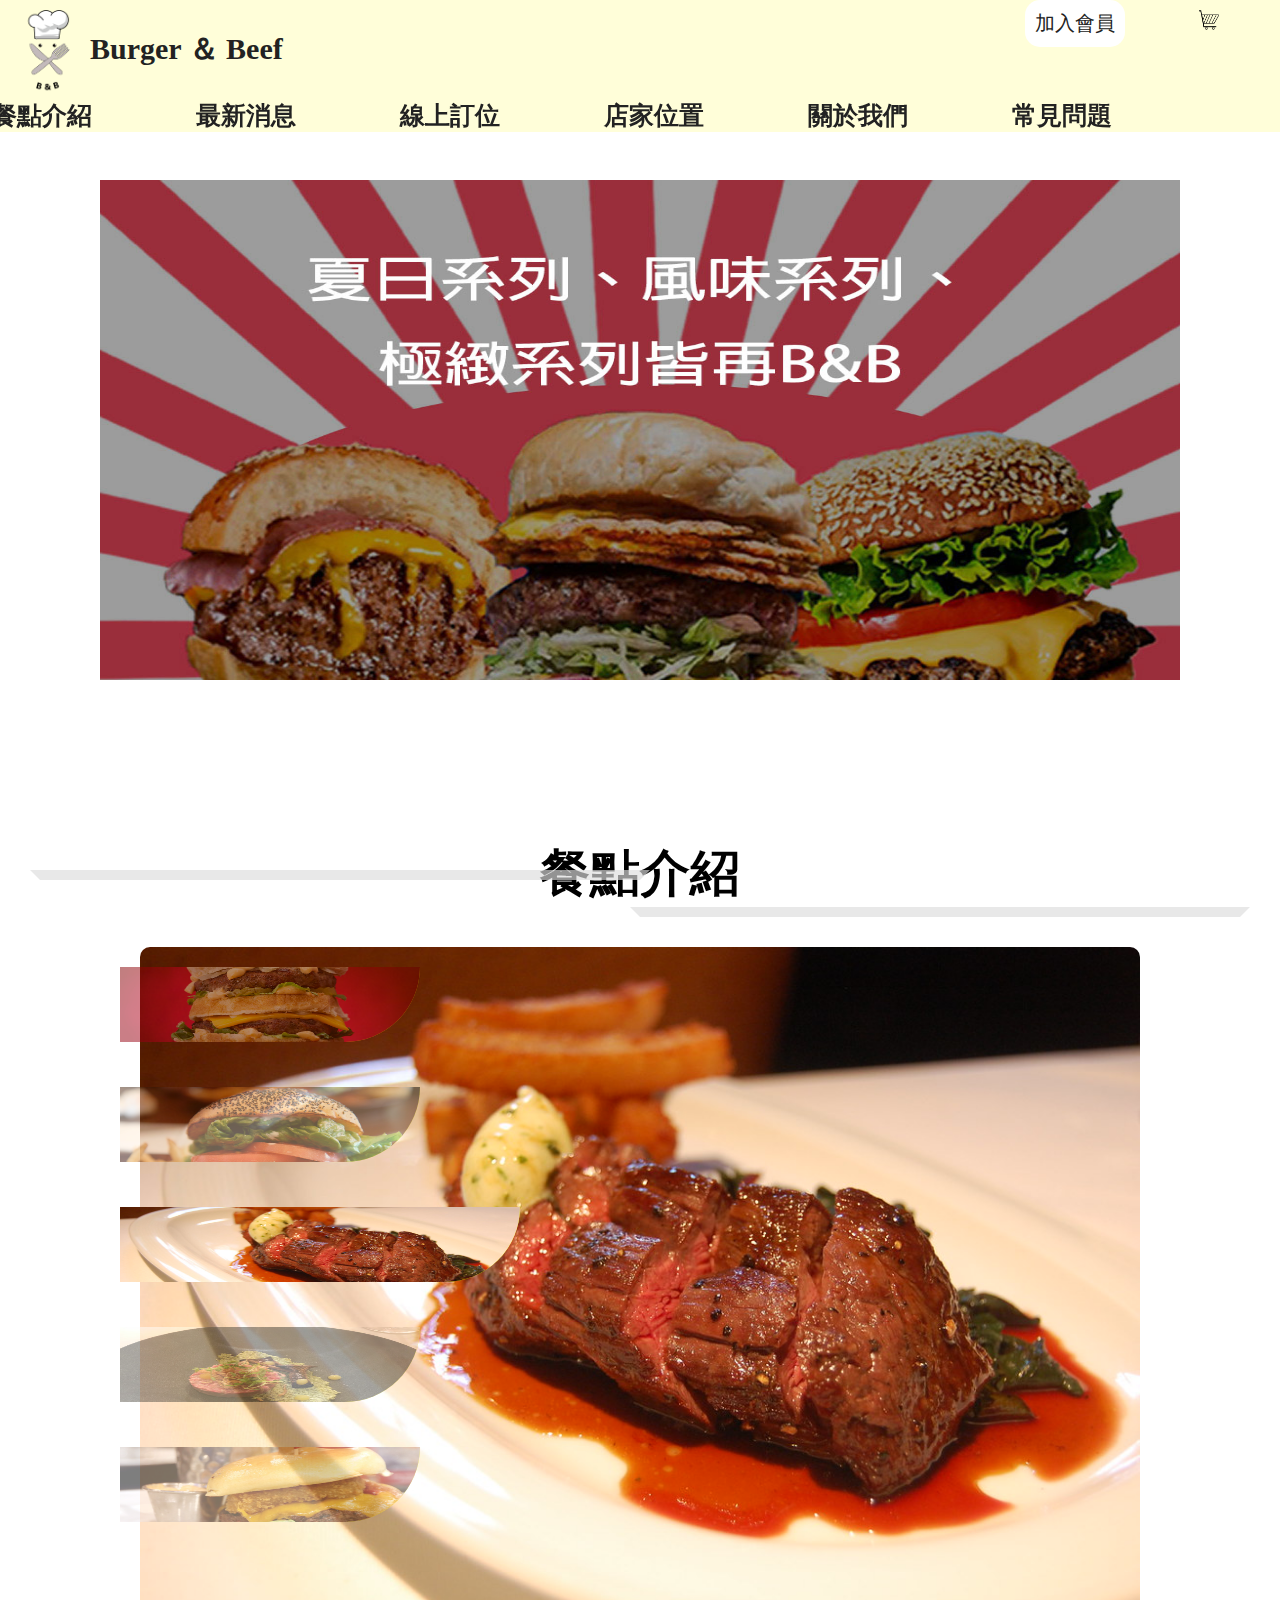
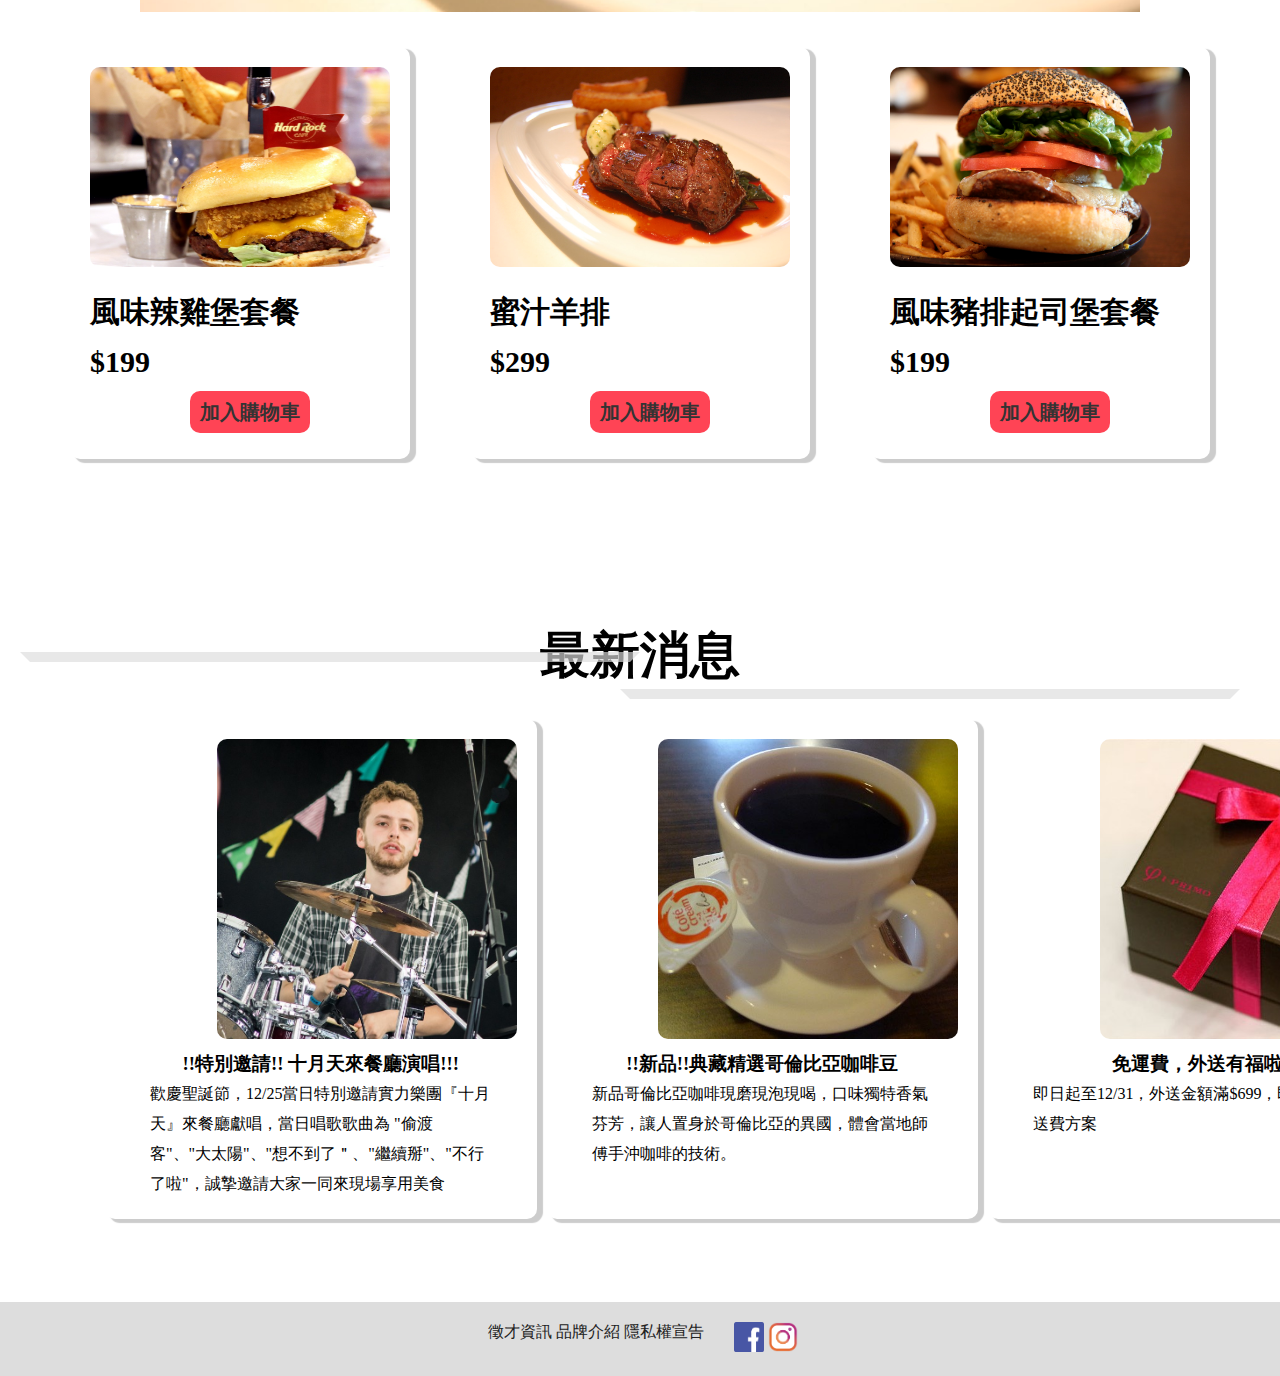
<file: index.html>
<!DOCTYPE html>
<html lang="en">
<head>
    <meta charset="UTF-8">
    <meta http-equiv="X-UA-Compatible" content="IE=edge">
    <meta name="viewport" content="width=device-width, initial-scale=1.0">
    <title>Document</title>
    <link rel="stylesheet" href="01.css">
    <style>
    </style>
</head>
<body>
    <!-- /////////主標題+LOGO////////// -->
    <div class="header">
        <div class="logo">
            <a href="index.html"><img src="img/logo.png" alt="BB"></a>
            <a class="logoname" href="#" ><h2>Burger ＆ Beef</h2>
                </a>
                <div class="login">
                    <a href="#">加入會員</a>
                    <a href="#"><img src="img/shopping.png" alt=""></a>
                </div>
        </div>  
        <nav>
            <a href="05.html">餐點介紹</a>
            <a href="06.html">最新消息</a>
            <a href="04.html">線上訂位</a>
            <a href="02.html">店家位置</a>
            <a href="03.html">關於我們</a>
            <a href="07.html">常見問題</a>
        </nav>
    </div> 
    
    <div class="wrap" style="max-width:1080px;height: 500px;" >
        <img class="bugerwrap" src="img/burgerwrap1.jpg" style="width:100%">
        <img class="bugerwrap" src="img/room1.jpg" style="width:100%">
        <img class="bugerwrap" src="img/burger66.jpg" style="width:100%">
    </div>
    <script>
        var myIndex = 0;
        carousel();
        
        function carousel() {
            var i;
            var x = document.getElementsByClassName("bugerwrap");
            for (i = 0; i < x.length; i++) {
               x[i].style.display = "none";  
            }
            myIndex++;
            if (myIndex > x.length) {myIndex = 1}    
            x[myIndex-1].style.display = "block";  
            setTimeout(carousel, 2500); 
        }
        </script>
    <!-- /////////餐點介紹////////// -->
    <div class="menu">
        <div class="menutitle">
            <h2>餐點介紹</h2>
        </div>
        <div class="menuanimation">
            <div class="menuimgcow">
                <a href="" ><img width="300" height="150" src="img/burger1.jpg" alt=""></a>
            </div>
            <div class="menuimgsheep">
                <a href="" ><img img width="300" height="150" src="img/burger2.jpg" alt=""></a>
            </div>
            <div class="menuimgpig">
                <a href="" ><img img width="400" height="150" src="img/burger3.jpg" alt=""></a>
            </div>
            <div class="menuimgchicken">
                <a href=""><img img width="300" height="150" src="img/burger4.jpg" alt=""></a>
            </div>
            <div class="menuimgdrink">
                <a href=""><img img width="300" height="150" src="img/burger5.jpg" alt=""></a>
            </div>
        </div>
    </div>
    <!-- /////////餐點底部三圖////////// -->
    <div class="menufoot">
        <div class="menufood">
            <img src="img/burger5.jpg" alt="">
            <h3>風味辣雞堡套餐</h3>
            <h4>$199</h4>
            <a href="#">加入購物車</a>
        </div>
        <div class="menufood">
            <img src="img/burger3.jpg" alt="">
            <h3>蜜汁羊排</h3>
            <h4>$299</h4>
            <a href="#">加入購物車</a>
        </div>
        <div class="menufood">
            <img src="img/burger2.jpg" alt="">
            <h3>風味豬排起司堡套餐</h3>
            <h4>$199</h4>
            <a href="#">加入購物車</a>
        </div>
    </div>
        <div class="moremenu">
            <a href="#"><img src="img/more1.png" alt=""></a>
        </div>

        <!-- /////////最新消息////////// -->

        <div class="acttitle">
            <h2>最新消息</h2>
            </div>

        <div class="activity">
            <div class="actgift">
                <a href="#"><img width="300" height="300" src="img/octt.jpg" alt=""></a>
                <h3>!!特別邀請!! 十月天來餐廳演唱!!!</h3>
                <p>歡慶聖誕節，12/25當日特別邀請實力樂團『十月天』來餐廳獻唱，當日唱歌歌曲為 "偷渡客"、"大太陽"、"想不到了＂、"繼續掰"、"不行了啦"，誠摯邀請大家一同來現場享用美食</p>
            </div>
            <div class="actgift">
                <a href="#"><img width="300" height="300" src="img/cooffe.jpg" alt=""></a>
                <h3>!!新品!!典藏精選哥倫比亞咖啡豆</h3>
                <p>新品哥倫比亞咖啡現磨現泡現喝，口味獨特香氣芬芳，讓人置身於哥倫比亞的異國，體會當地師傅手沖咖啡的技術。</p>
            </div>
            <div class="actgift">
                <a href="#"><img width="300" height="300" src="img/gifft.jpg" alt=""></a>
                <h3>免運費，外送有福啦!!</h3>
                <p>即日起至12/31，外送金額滿$699，即刻享有免外送費方案</p>
            </div>
        </div>
        <div class="actmore">
            <a href="#"><img src="img/more1.png" alt=""></a>
        </div>
        <!-- /////////底部說明////////// -->
        <div class="footer">
            <div class="fttxt">
                <a href="">徵才資訊</a>
                <a href="">品牌介紹</a>
                <a href="">隱私權宣告</a>
            </div>
            <div class="fb">
                <a href="">
                    <img src="img/fb.png" alt="">
                </a>
                <a href="">
                    <img src="img/ig.png" alt="">
                </a>
            </div>
        </div>
</body>
</html>
</file>
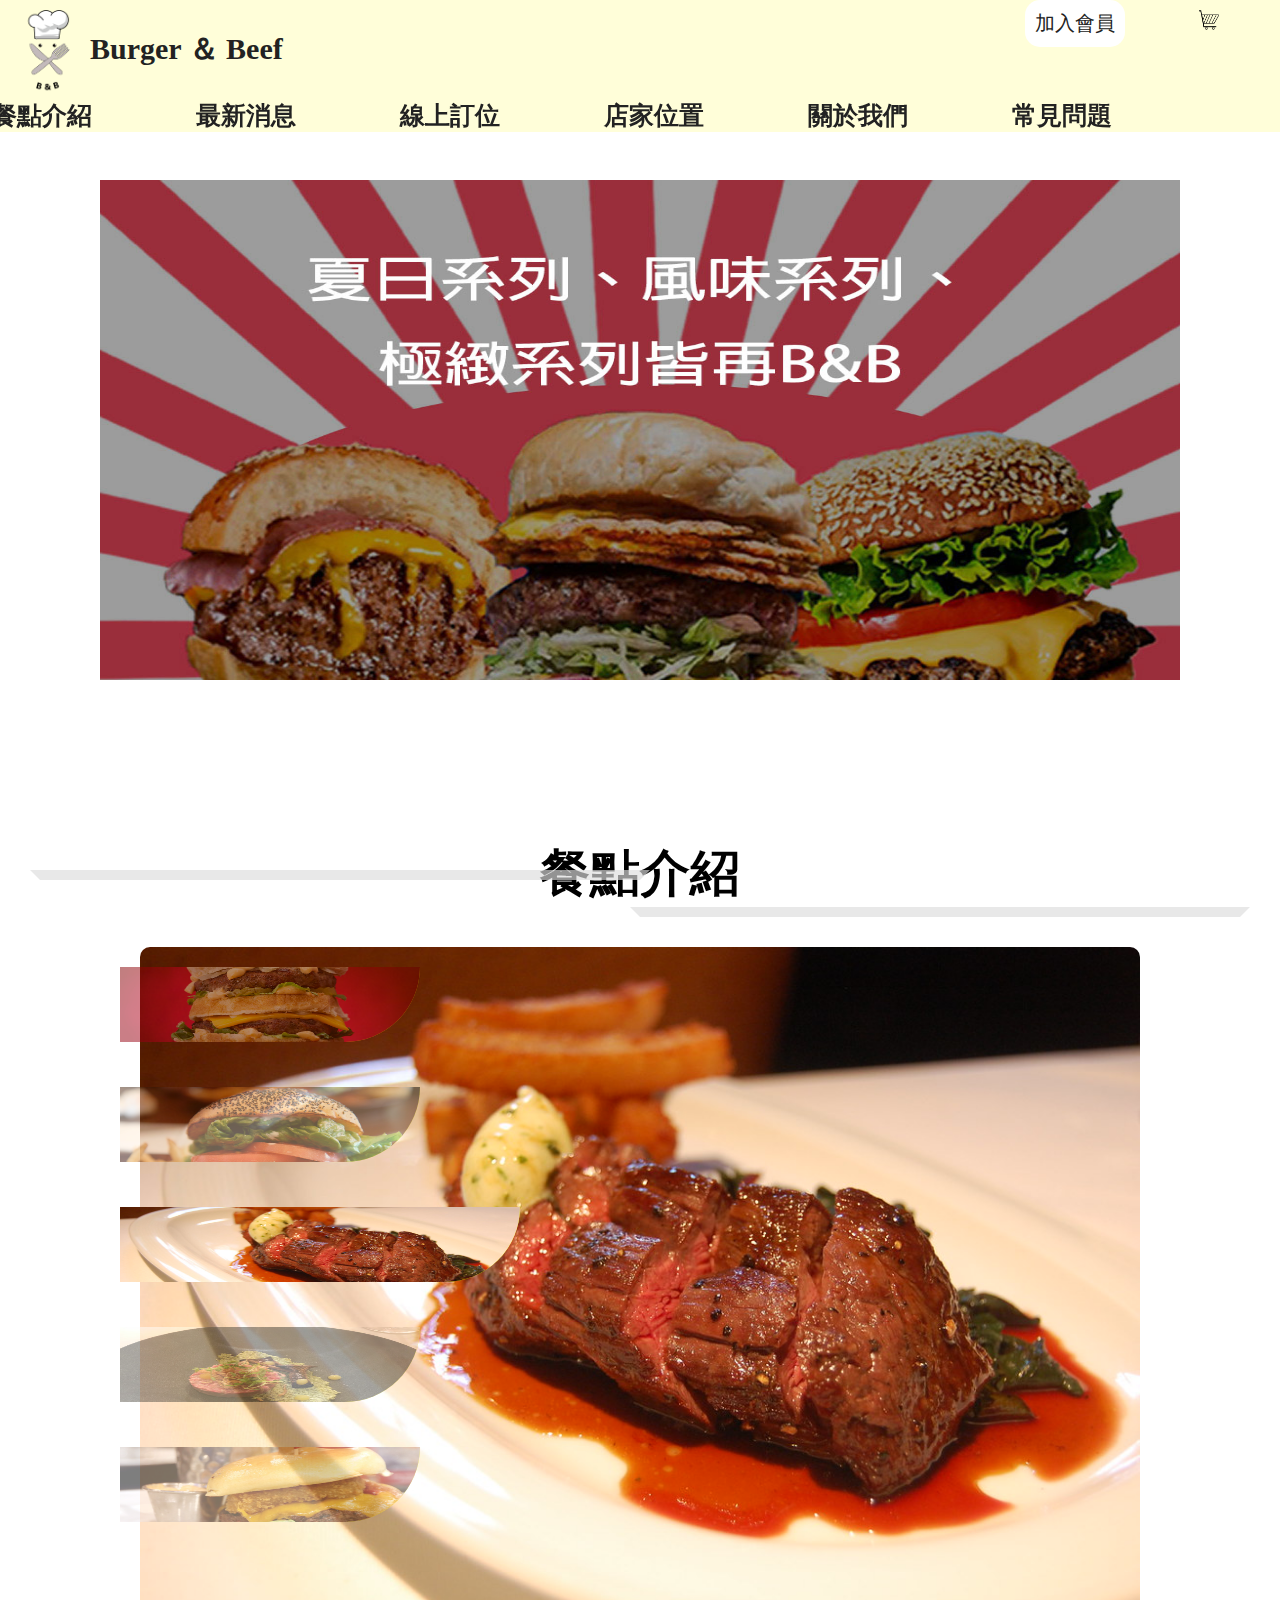
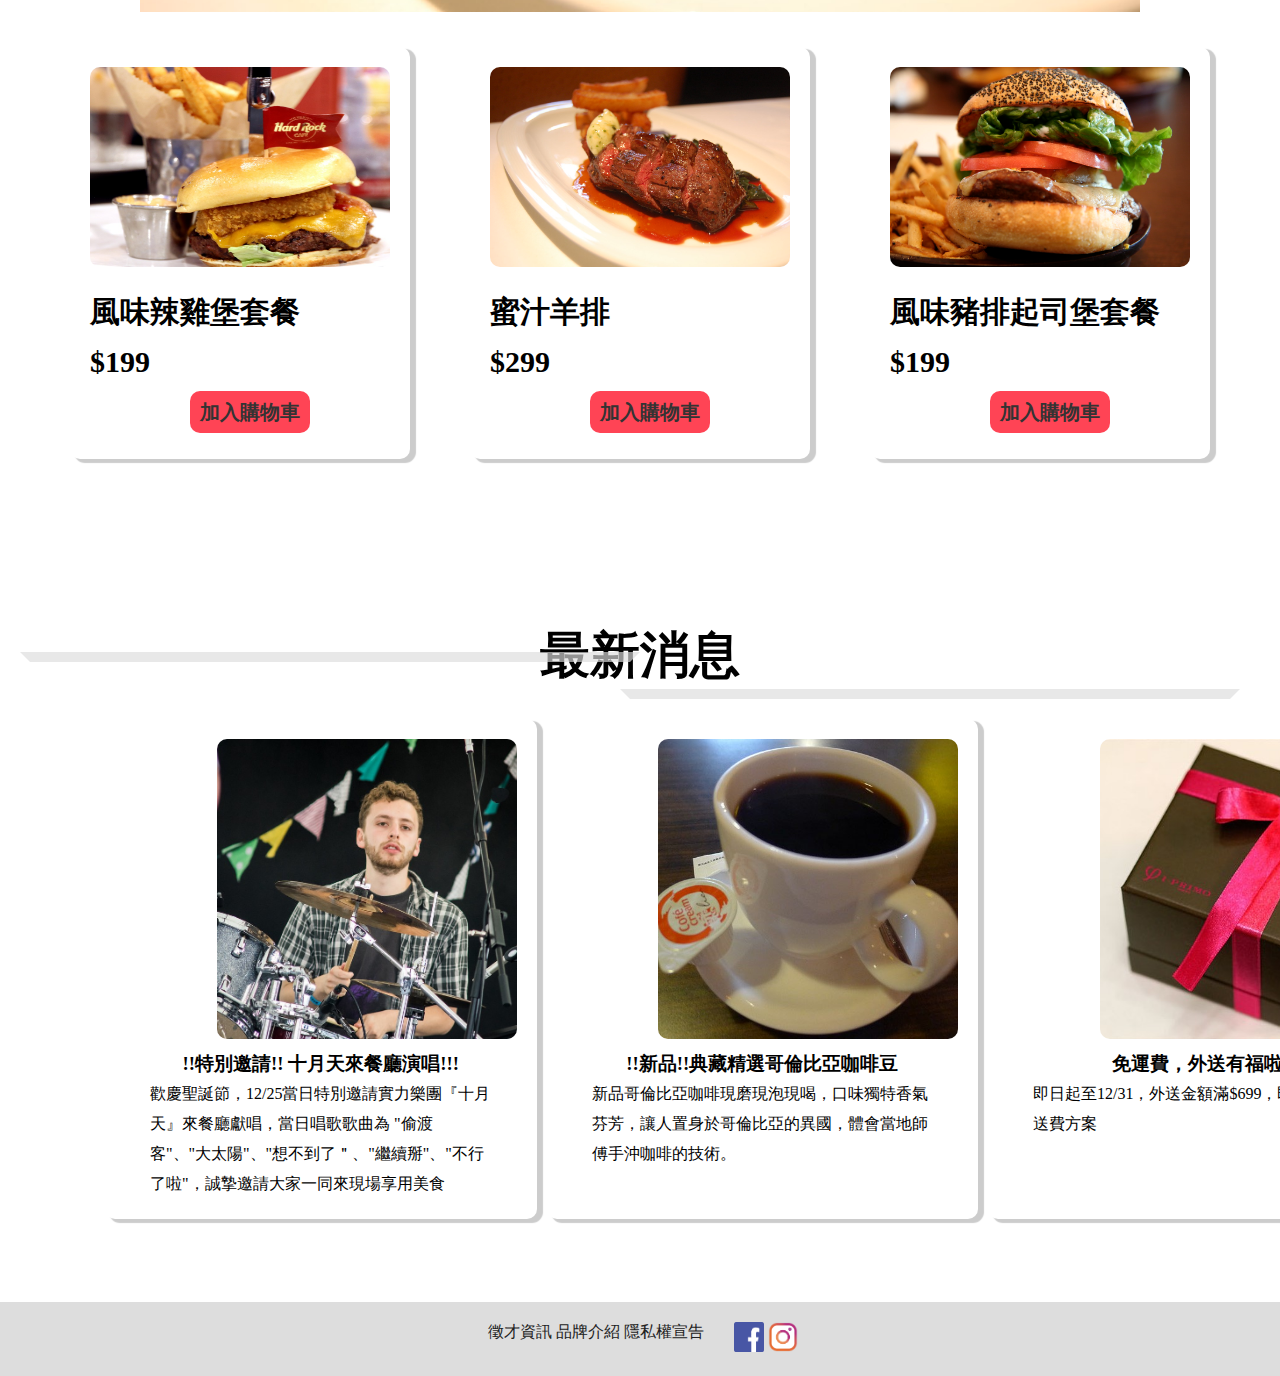
<file: 01.html>
<!DOCTYPE html>
<html lang="en">
<head>
    <meta charset="UTF-8">
    <meta http-equiv="X-UA-Compatible" content="IE=edge">
    <meta name="viewport" content="width=device-width, initial-scale=1.0">
    <title>Document</title>
    <link rel="stylesheet" href="01.css">
    <style>
    </style>
</head>
<body>
    <!-- /////////主標題+LOGO////////// -->
    <div class="header">
        <div class="logo">
            <a href="#"><img src="img/logo.png" alt="BB"></a>
            <a class="logoname" href="#" ><h2>Burger ＆ Beef</h2>
                </a>
                <div class="login">
                    <a href="#">加入會員</a>
                    <a href="#"><img src="img/shopping.png" alt=""></a>
                </div>
        </div>  
        <nav>
            <a href="05.html">餐點介紹</a>
            <a href="06.html">最新消息</a>
            <a href="04.html">線上訂位</a>
            <a href="02.html">店家位置</a>
            <a href="03.html">關於我們</a>
            <a href="07.html">常見問題</a>
        </nav>
    </div> 
    
    <div class="wrap" style="max-width:1080px;height: 500px;" >
        <img class="bugerwrap" src="img/burgerwrap1.jpg" style="width:100%">
        <img class="bugerwrap" src="img/room1.jpg" style="width:100%">
        <img class="bugerwrap" src="img/burger66.jpg" style="width:100%">
    </div>
    <script>
        var myIndex = 0;
        carousel();
        
        function carousel() {
            var i;
            var x = document.getElementsByClassName("bugerwrap");
            for (i = 0; i < x.length; i++) {
               x[i].style.display = "none";  
            }
            myIndex++;
            if (myIndex > x.length) {myIndex = 1}    
            x[myIndex-1].style.display = "block";  
            setTimeout(carousel, 2500); 
        }
        </script>
    <!-- /////////餐點介紹////////// -->
    <div class="menu">
        <div class="menutitle">
            <h2>餐點介紹</h2>
        </div>
        <div class="menuanimation">
            <div class="menuimgcow">
                <a href="" ><img width="300" height="150" src="img/burger1.jpg" alt=""></a>
            </div>
            <div class="menuimgsheep">
                <a href="" ><img img width="300" height="150" src="img/burger2.jpg" alt=""></a>
            </div>
            <div class="menuimgpig">
                <a href="" ><img img width="400" height="150" src="img/burger3.jpg" alt=""></a>
            </div>
            <div class="menuimgchicken">
                <a href=""><img img width="300" height="150" src="img/burger4.jpg" alt=""></a>
            </div>
            <div class="menuimgdrink">
                <a href=""><img img width="300" height="150" src="img/burger5.jpg" alt=""></a>
            </div>
        </div>
    </div>
    <!-- /////////餐點底部三圖////////// -->
    <div class="menufoot">
        <div class="menufood">
            <img src="img/burger5.jpg" alt="">
            <h3>風味辣雞堡套餐</h3>
            <h4>$199</h4>
            <a href="#">加入購物車</a>
        </div>
        <div class="menufood">
            <img src="img/burger3.jpg" alt="">
            <h3>蜜汁羊排</h3>
            <h4>$299</h4>
            <a href="#">加入購物車</a>
        </div>
        <div class="menufood">
            <img src="img/burger2.jpg" alt="">
            <h3>風味豬排起司堡套餐</h3>
            <h4>$199</h4>
            <a href="#">加入購物車</a>
        </div>
    </div>
        <div class="moremenu">
            <a href="#"><img src="img/more1.png" alt=""></a>
        </div>

        <!-- /////////最新消息////////// -->

        <div class="acttitle">
            <h2>最新消息</h2>
            </div>

        <div class="activity">
            <div class="actgift">
                <a href="#"><img width="300" height="300" src="img/octt.jpg" alt=""></a>
                <h3>!!特別邀請!! 十月天來餐廳演唱!!!</h3>
                <p>歡慶聖誕節，12/25當日特別邀請實力樂團『十月天』來餐廳獻唱，當日唱歌歌曲為 "偷渡客"、"大太陽"、"想不到了＂、"繼續掰"、"不行了啦"，誠摯邀請大家一同來現場享用美食</p>
            </div>
            <div class="actgift">
                <a href="#"><img width="300" height="300" src="img/cooffe.jpg" alt=""></a>
                <h3>!!新品!!典藏精選哥倫比亞咖啡豆</h3>
                <p>新品哥倫比亞咖啡現磨現泡現喝，口味獨特香氣芬芳，讓人置身於哥倫比亞的異國，體會當地師傅手沖咖啡的技術。</p>
            </div>
            <div class="actgift">
                <a href="#"><img width="300" height="300" src="img/gifft.jpg" alt=""></a>
                <h3>免運費，外送有福啦!!</h3>
                <p>即日起至12/31，外送金額滿$699，即刻享有免外送費方案</p>
            </div>
        </div>
        <div class="actmore">
            <a href="#"><img src="img/more1.png" alt=""></a>
        </div>
        <!-- /////////底部說明////////// -->
        <div class="footer">
            <div class="fttxt">
                <a href="">徵才資訊</a>
                <a href="">品牌介紹</a>
                <a href="">隱私權宣告</a>
            </div>
            <div class="fb">
                <a href="">
                    <img src="img/fb.png" alt="">
                </a>
                <a href="">
                    <img src="img/ig.png" alt="">
                </a>
            </div>
        </div>
</body>
</html>
</file>
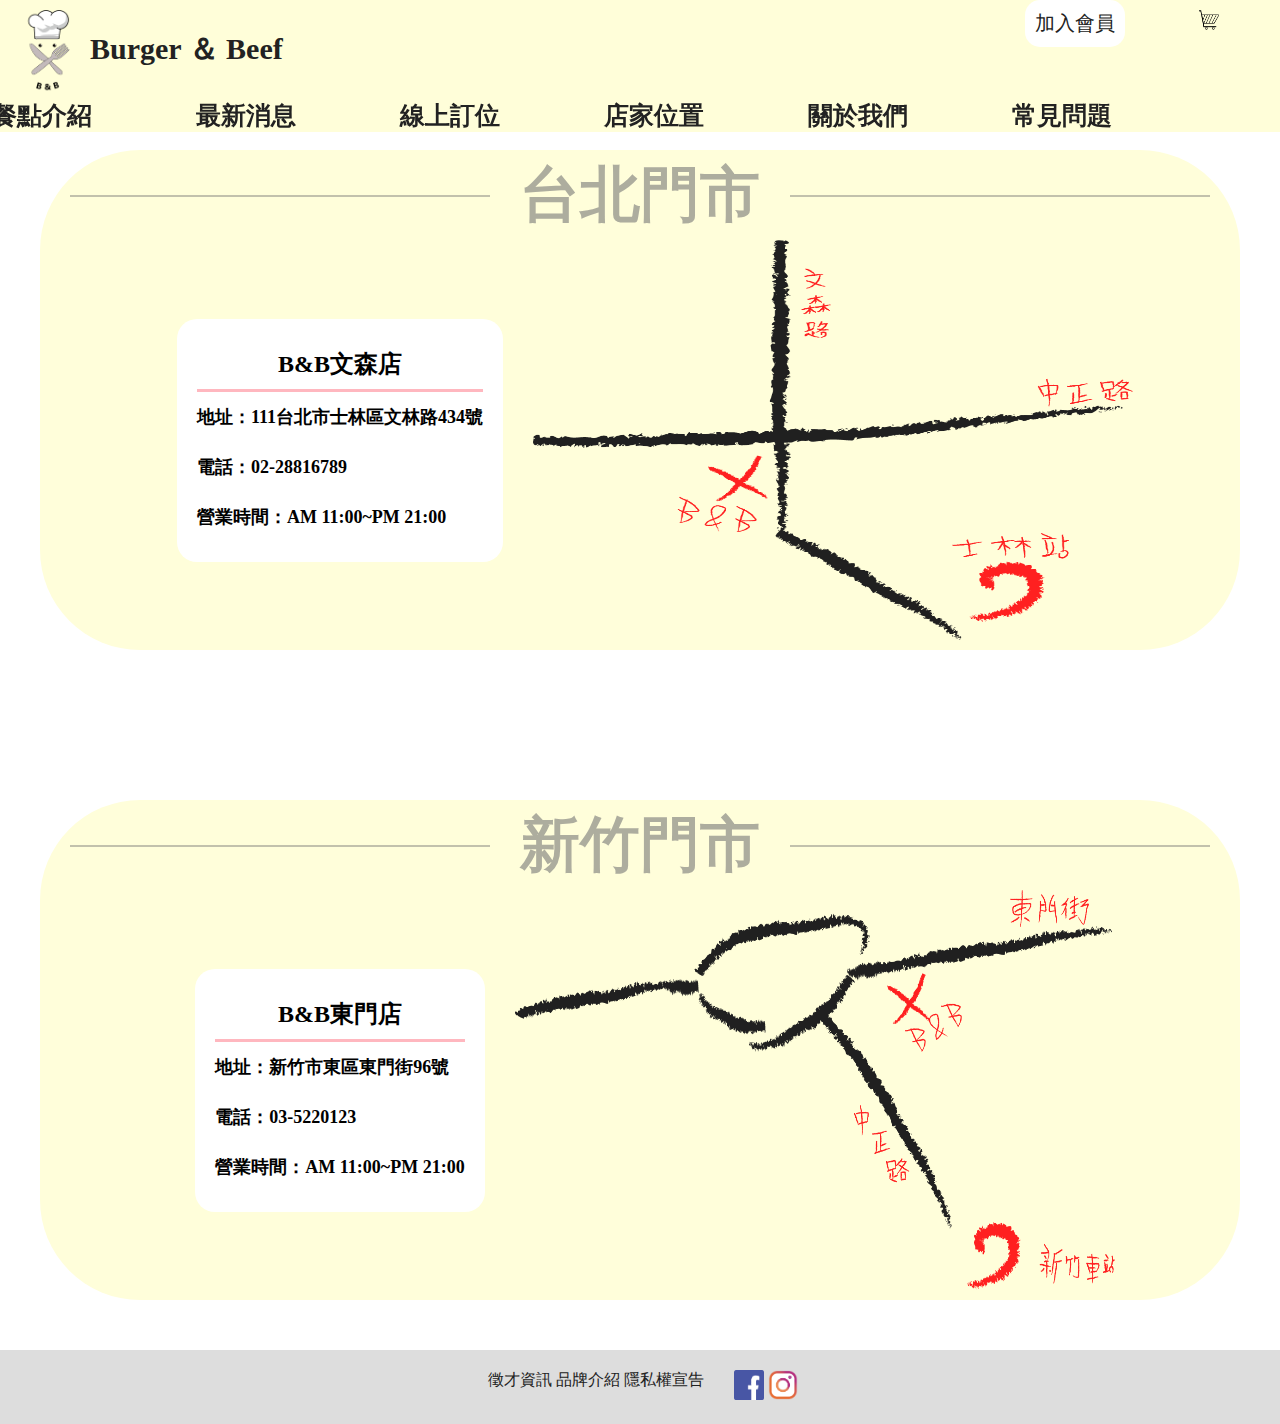
<file: 02.html>
<!DOCTYPE html>
<html lang="en">
<head>
    <meta charset="UTF-8">
    <meta http-equiv="X-UA-Compatible" content="IE=edge">
    <meta name="viewport" content="width=device-width, initial-scale=1.0">
    <title>Document</title>
    <link rel="stylesheet" href="02.css">
    <style>
    </style>
</head>
<body>
    <!-- /////////主標題+LOGO////////// -->
    <div class="header">
        <div class="logo">
            <a href="index.html"><img src="img/logo.png" alt="BB"></a>
            <a class="logoname" href="01.html" ><h2>Burger ＆ Beef</h2>
                </a>
                <div class="login">
                    <a href="#">加入會員</a>
                    <a href="#"><img src="img/shopping.png" alt=""></a>
                </div>
        </div>  
        <nav>
            <a href="05.html">餐點介紹</a>
            <a href="06.html">最新消息</a>
            <a href="04.html">線上訂位</a>
            <a href="02.html">店家位置</a>
            <a href="03.html">關於我們</a>
            <a href="07.html">常見問題</a>
        </nav>
    </div> 
    <!-- /////////店家位置////////// -->

            <div class="mapbgc">
                <h1>台北門市</h1>
                <div class="mapleftright">
                    <div class="maptxt">
                        <h3>B&B文森店</h3>
                        <p>地址：111台北市士林區文林路434號</p>
                        <p>電話：02-28816789</p>
                        <p>營業時間：AM 11:00~PM 21:00</p>
                    </div>
                    <div class="mapimg">
                        <img src="img/map.png" alt="">
                    </div>
                </div>
            </div>

            <div class="mapbgc">
                <h1>新竹門市</h1>
                <div class="mapleftright">
                    <div class="maptxt">
                        <h3>B&B東門店</h3>
                        <p>地址：新竹市東區東門街96號</p>
                        <p>電話：03-5220123</p>
                        <p>營業時間：AM 11:00~PM 21:00</p>
                    </div>
                    <div class="mapimg">
                        <img src="img/map1.png" alt="">
                    </div>
                </div>
            </div>

     <!-- /////////底部說明////////// -->
        <div class="footer">
            <div class="fttxt">
                <a href="">徵才資訊</a>
                <a href="">品牌介紹</a>
                <a href="">隱私權宣告</a>
            </div>
            <div class="fb">
                <a href="">
                    <img src="img/fb.png" alt="">
                </a>
                <a href="">
                    <img src="img/ig.png" alt="">
                </a>
            </div>
        </div>
</body>
</html>
</file>
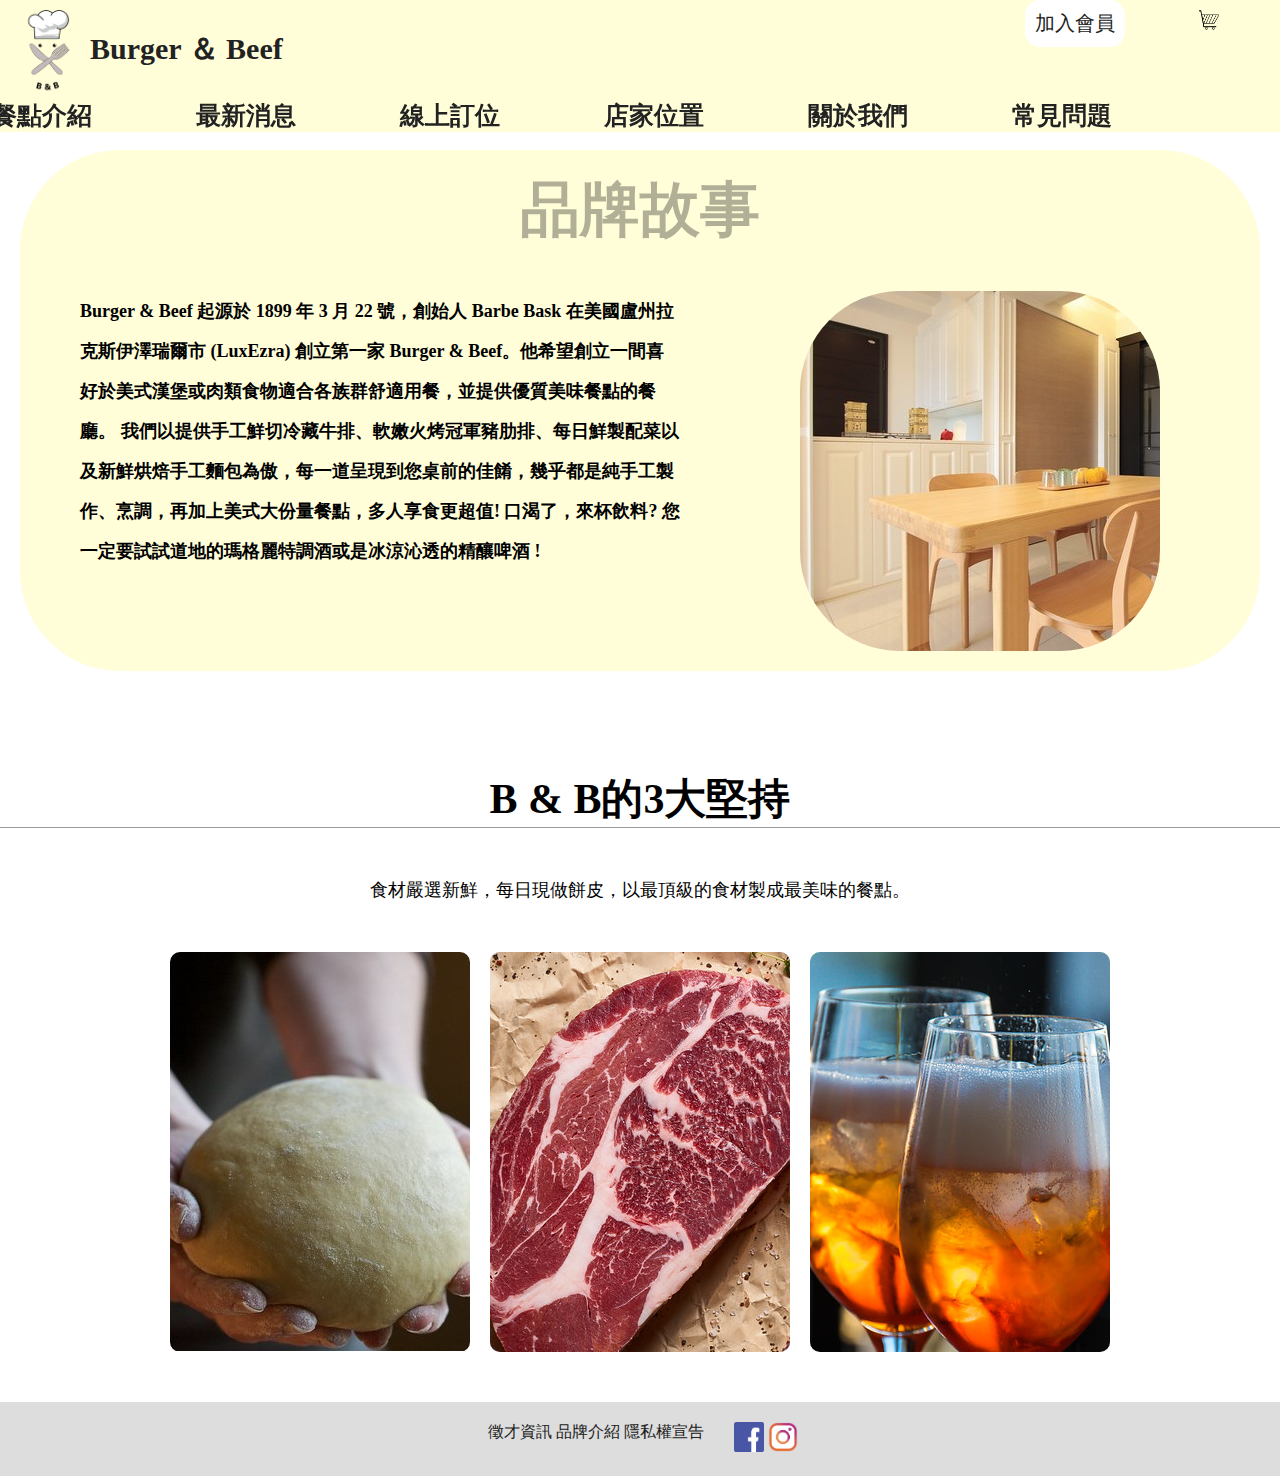
<file: 03.html>
<!DOCTYPE html>
<html lang="en">
<head>
    <meta charset="UTF-8">
    <meta http-equiv="X-UA-Compatible" content="IE=edge">
    <meta name="viewport" content="width=device-width, initial-scale=1.0">
    <title>Document</title>
    <link rel="stylesheet" href="03.css">
    <style>
    </style>
</head>
<body>
    <!-- /////////主標題+LOGO////////// -->
    <div class="header">
        <div class="logo">
            <a href="index.html"><img src="img/logo.png" alt="BB"></a>
            <a class="logoname" href="01.html" ><h2>Burger ＆ Beef</h2>
                </a>
                <div class="login">
                    <a href="#" >加入會員</a>
                    <a href="#"><img src="img/shopping.png" alt=""></a>
                </div>
        </div>  
        <nav>
            <a href="05.html">餐點介紹</a>
            <a href="06.html">最新消息</a>
            <a href="04.html">線上訂位</a>
            <a href="02.html">店家位置</a>
            <a href="03.html">關於我們</a>
            <a href="07.html">常見問題</a>
        </nav>
    </div> 
    
    <!-- /////////關於我們////////// -->
    <div class="about">
        <h1>品牌故事</h1>
        <div class="aboutme">
            <p>Burger & Beef 起源於 1899 年 3 月 22 號，創始人 Barbe Bask 在美國盧州拉克斯伊澤瑞爾市 (LuxEzra) 創立第一家 Burger & Beef。他希望創立一間喜好於美式漢堡或肉類食物適合各族群舒適用餐，並提供優質美味餐點的餐廳。
            我們以提供手工鮮切冷藏牛排、軟嫩火烤冠軍豬肋排、每日鮮製配菜以及新鮮烘焙手工麵包為傲，每一道呈現到您桌前的佳餚，幾乎都是純手工製作、烹調，再加上美式大份量餐點，多人享食更超值! 口渴了，來杯飲料? 您一定要試試道地的瑪格麗特調酒或是冰涼沁透的精釀啤酒 !
            </p>
            <div class="aboutimg"></div>
        </div>
    </div>

    <div class="big">
        <h1>B & B的3大堅持</h1>
        <p>食材嚴選新鮮，每日現做餅皮，以最頂級的食材製成最美味的餐點。</p>
    </div>

    <div class="pinpie">
        <div class="insist">
            <div class="indough">
                <img src="img/dough.jpg" alt="">
                <div class="intxt">
                    <h2>嚴選餅皮麵團</h2>
                    <p>每日餅皮都是早晨師傅清自監督、親自揉嚴選各項麵團，每項環節都由專業師傅自己下工</p>
                </div>
            </div>
            <div class="inmeat">
                <img src="img/meat.jpg" alt="">
                <div class="intxt">
                    <h2>肉類食材採用新鮮食材</h2>
                    <p>新鮮食材由農場親自配送<br>
                       每日限量配送嚴選食材，
                       所有食材都由公司親自監督，
                       經過合法認證。
                    </p>
                </div>
            </div>
            <div class="intaste">
                <img src="img/drink.jpg" alt="">
                <div class="intxt">
                    <h2>所有飲品</h2>
                    <p>所有飲料、酒類...等等所有茶類、酒類都由工廠天然釀造。都無添加任務防腐劑，無添加任何色素，
                    </p>
                </div>
            </div>
        </div>
    </div>
    <!-- /////////底部說明////////// -->
        <div class="footer">
            <div class="fttxt">
                <a href="">徵才資訊</a>
                <a href="">品牌介紹</a>
                <a href="">隱私權宣告</a>
            </div>
            <div class="fb">
                <a href="">
                    <img src="img/fb.png" alt="">
                </a>
                <a href="">
                    <img src="img/ig.png" alt="">
                </a>
            </div>
        </div>
</body>
</html>
</file>
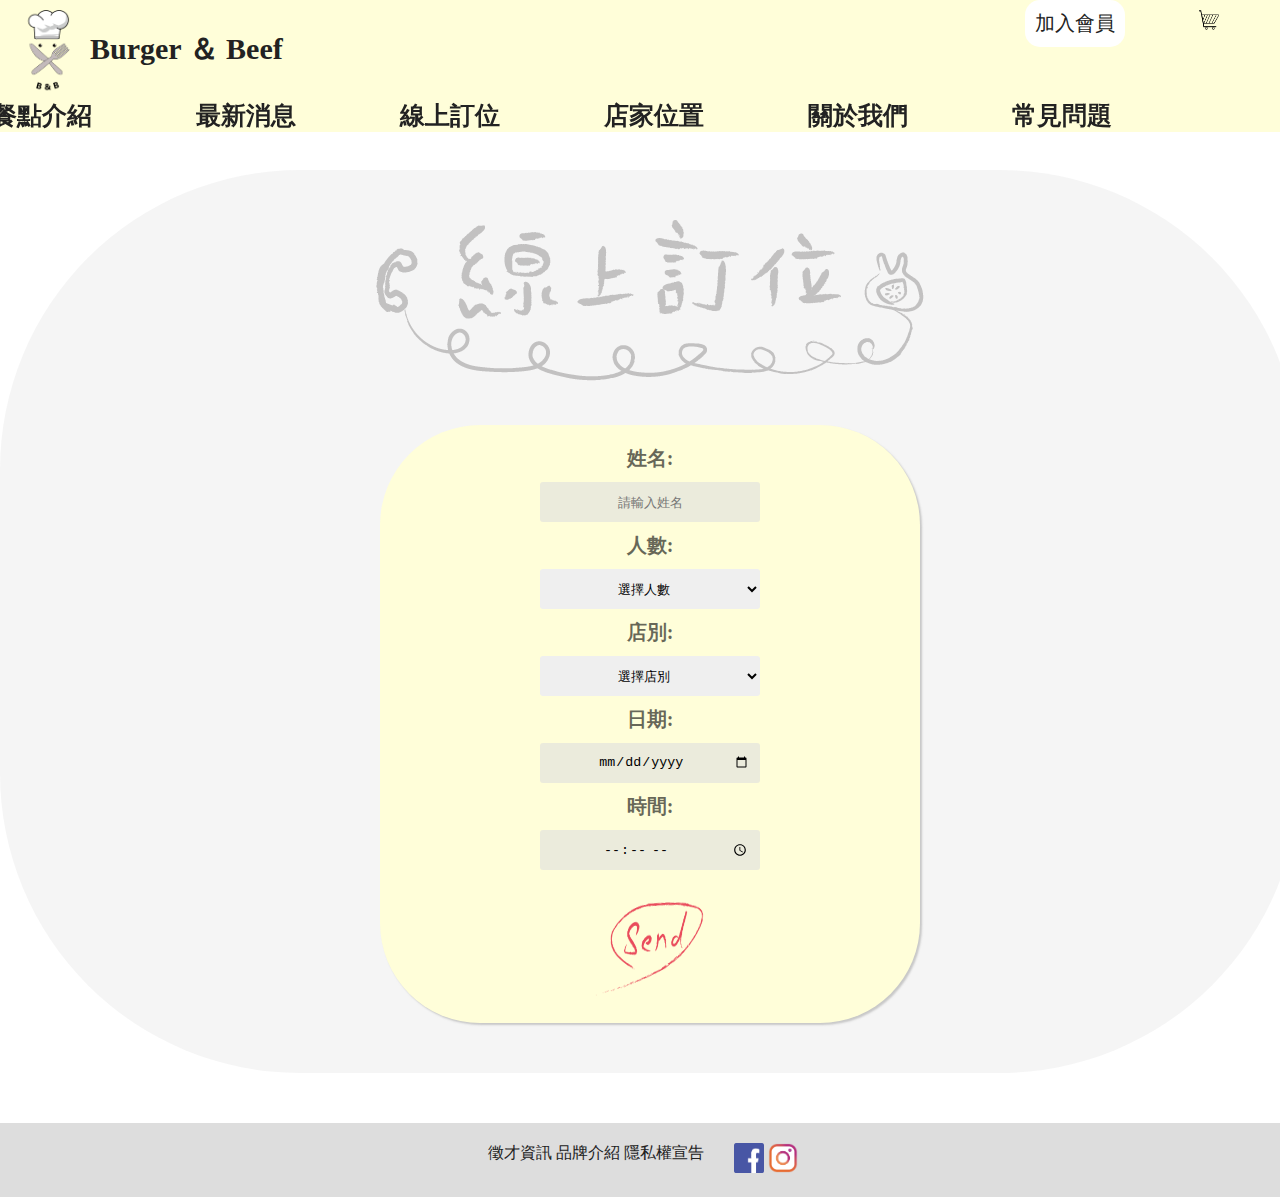
<file: 04.html>
<!DOCTYPE html>
<html lang="en">
<head>
    <meta charset="UTF-8">
    <meta http-equiv="X-UA-Compatible" content="IE=edge">
    <meta name="viewport" content="width=device-width, initial-scale=1.0">
    <title>Document</title>
    <link rel="stylesheet" href="04.css">
    <style>
    </style>
</head>
<body>
    <!-- /////////主標題+LOGO////////// -->
    <div class="header">
        <div class="logo">
            <a href="index.html"><img src="img/logo.png" alt="BB"></a>
            <a class="logoname" href="01.html" ><h2>Burger ＆ Beef</h2>
                </a>
                <div class="login">
                    <a href="#">加入會員</a>
                    <a href="#"><img src="img/shopping.png" alt=""></a>
                </div>
        </div>  
        <nav>
            <a href="05.html">餐點介紹</a>
            <a href="06.html">最新消息</a>
            <a href="04.html">線上訂位</a>
            <a href="02.html">店家位置</a>
            <a href="03.html">關於我們</a>
            <a href="07.html">常見問題</a>
        </nav>
    </div> 
    <!-- //////////線上訂位////////// -->
        <div class="online">
            <img src="img/online1.png" alt="">
            <div class="inputbox">
                <form action="#">
                    <h3>姓名:</h3>
                    <input type="text" placeholder="請輸入姓名">
                    <h3>人數:</h3>
                    <select>
                        <option>選擇人數</option>
                        <option>1~3人</option>
                        <option>4人</option>
                        <option>6~8人</option>
                        <option>8人以上</option>
                 </select>
                    <h3>店別:</h3>
                    <select>
                        <option>選擇店別</option>
                        <option>台北文森店</option>
                        <option>新竹東門店</option>
                    </select>
                    <h3>日期:</h3>
                    <input type="date">
                    <h3>時間:</h3>
                    <input type="time">
                    <button>
                        <img src="img/send.png" alt="">
                    </button>
                </form>
            </div>
        </div>
     <!-- /////////底部說明////////// -->
        <div class="footer">
            <div class="fttxt">
                <a href="">徵才資訊</a>
                <a href="">品牌介紹</a>
                <a href="">隱私權宣告</a>
            </div>
            <div class="fb">
                <a href="">
                    <img src="img/fb.png" alt="">
                </a>
                <a href="">
                    <img src="img/ig.png" alt="">
                </a>
            </div>
        </div>
</body>
</html>
</file>
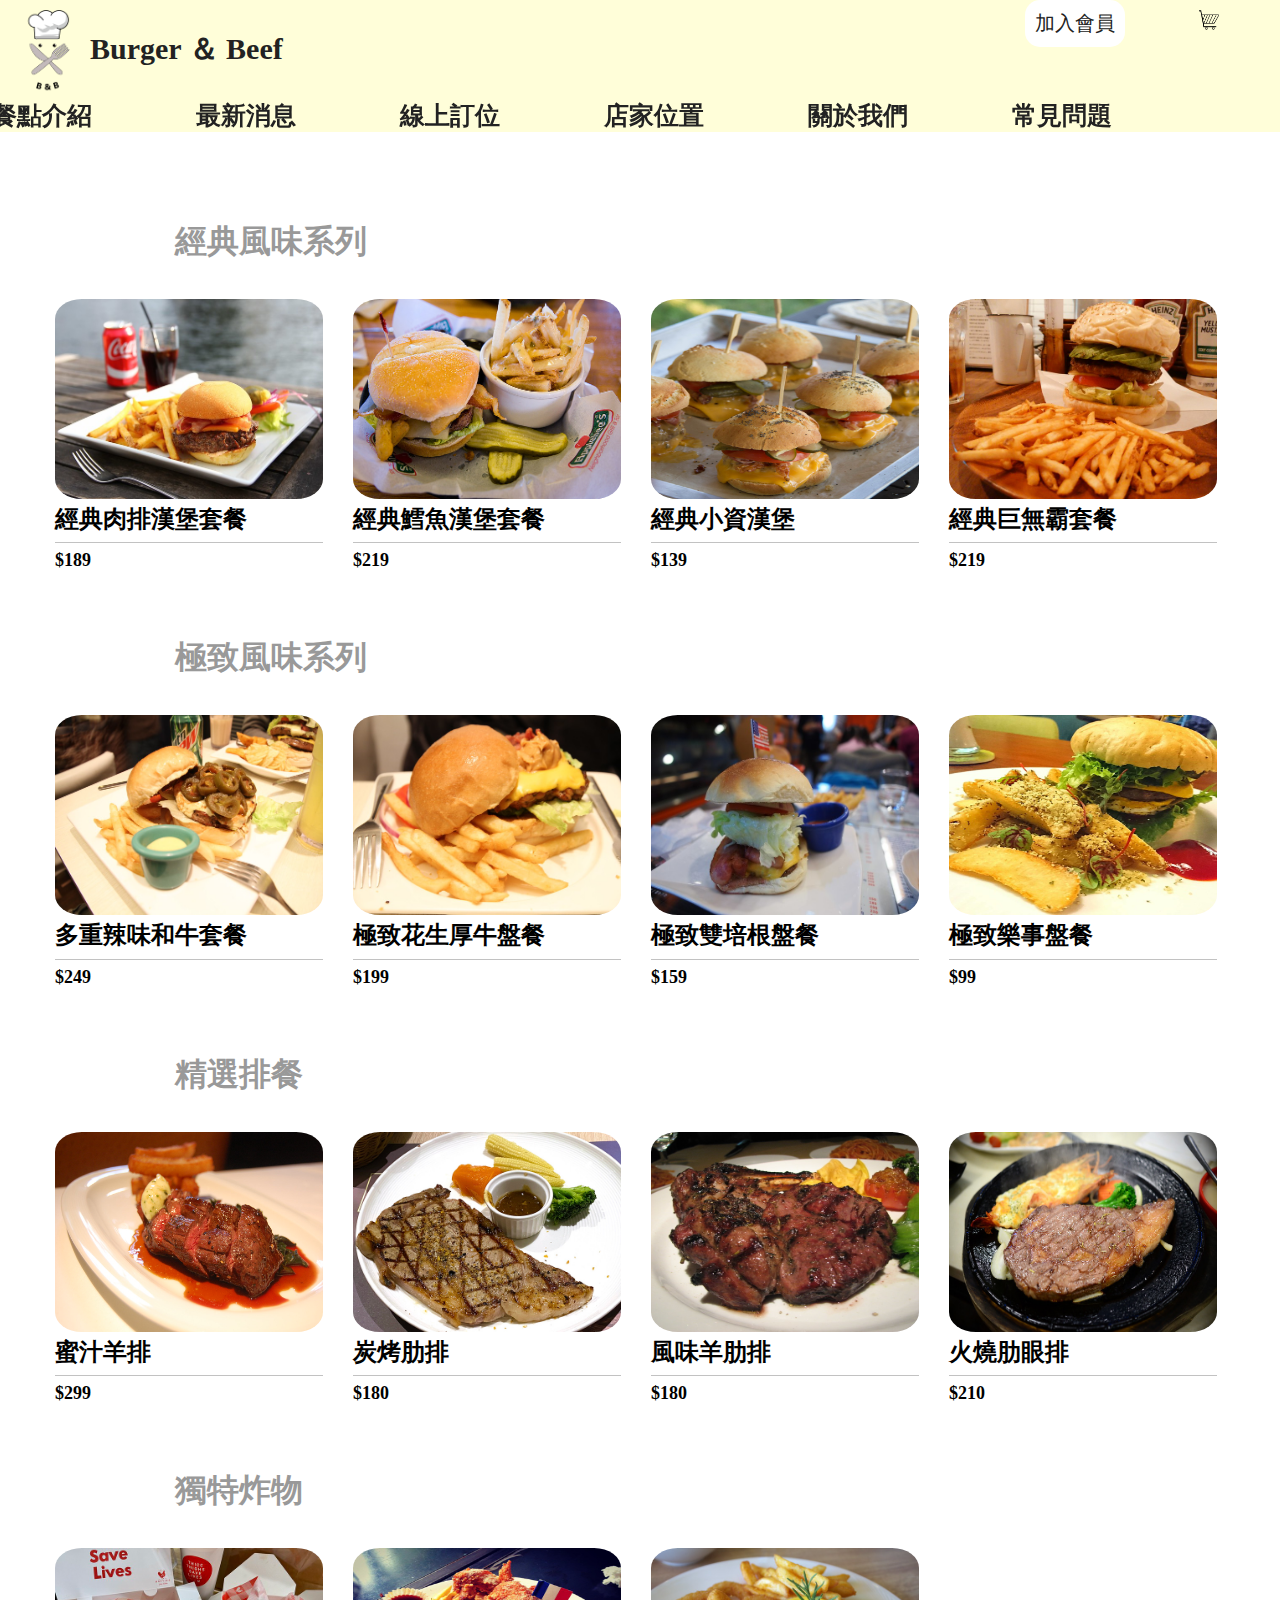
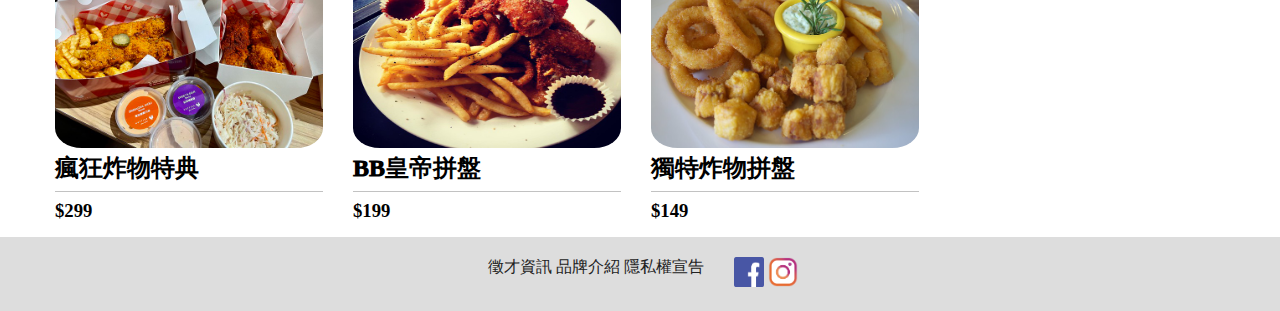
<file: 05.html>
<!DOCTYPE html>
<html lang="en">
<head>
    <meta charset="UTF-8">
    <meta http-equiv="X-UA-Compatible" content="IE=edge">
    <meta name="viewport" content="width=device-width, initial-scale=1.0">
    <title>Document</title>
    <link rel="stylesheet" href="05.css">
    <style>
    </style>
</head>
<body>
    <!-- /////////主標題+LOGO////////// -->
    <div class="header">
        <div class="logo">
            <a href="index.html"><img src="img/logo.png" alt="BB"></a>
            <a class="logoname" href="01.html" ><h2>Burger ＆ Beef</h2>
                </a>
                <div class="login">
                    <a href="#">加入會員</a>
                    <a href="#"><img src="img/shopping.png" alt=""></a>
                </div>
        </div>  
        <nav>
            <a href="05.html">餐點介紹</a>
            <a href="06.html">最新消息</a>
            <a href="04.html">線上訂位</a>
            <a href="02.html">店家位置</a>
            <a href="03.html">關於我們</a>
            <a href="07.html">常見問題</a>
        </nav>
    </div> 
    
    <!-- /////////餐點介紹////////// -->
    <div class="menutitle"><h1>經典風味系列</h1></div>
   <div class="menu">
       <div class="burger">
           <a href=""><img src="img/burger6.jpg"></a>
           <div class="txt">
               <h2>經典肉排漢堡套餐</h2>
               <h3>$189</h3>
           </div>
       </div>
       <div class="burger">
           <a href=""><img src="img/burger7.jpg"></a>
           <div class="txt">
               <h2>經典鱈魚漢堡套餐</h2>
               <h3>$219</h3>
           </div>
       </div>
       <div class="burger">
           <a href=""><img src="img/burger8.jpg"></a>
           <div class="txt">
               <h2>經典小資漢堡</h2>
               <h3>$139</h3>
           </div>
       </div>
       <div class="burger">
           <a href=""><img src="img/burger9.jpg"></a>
           <div class="txt">
               <h2>經典巨無霸套餐</h2>
               <h3>$219</h3>
           </div>
       </div>
   </div>

   <div class="menusecondtitle"><h1>極致風味系列</h1></div>
   <div class="menu">
        <div class="burgersec">
            <a href=""><img src="img/burger10.jpg"></a>
            <div class="txt">
                <h2>多重辣味和牛套餐</h2>
                <h3>$249</h3>
            </div>
        </div>
        <div class="burgersec">
            <a href=""><img src="img/burger11.jpg"></a>
            <div class="txt">
                <h2>極致花生厚牛盤餐</h2>
                <h3>$199</h3>
            </div>
        </div>
        <div class="burgersec">
            <a href=""><img src="img/burger12.jpg"></a>
            <div class="txt">
                <h2>極致雙培根盤餐</h2>
                <h3>$159</h3>
            </div>
        </div>
        <div class="burgersec">
            <a href=""><img src="img/burger13.jpg"></a>
            <div class="txt">
                <h2>極致樂事盤餐</h2>
                <h3>$99</h3>
            </div>
        </div>
   </div>

   <div class="menusecondtitle"><h1>精選排餐</h1></div>
   <div class="menu">
        <div class="burgersec">
            <a href=""><img src="img/burger3.jpg"></a>
            <div class="txt">
                <h2>蜜汁羊排</h2>
                <h3>$299</h3>
            </div>
        </div>
        <div class="burgersec">
            <a href=""><img src="img/steak.jpg"></a>
            <div class="txt">
                <h2>炭烤肋排</h2>
                <h3>$180</h3>
            </div>
        </div>
        <div class="burgersec">
            <a href=""><img src="img/steak1.jpg"></a>
            <div class="txt">
                <h2>風味羊肋排</h2>
                <h3>$180</h3>
            </div>
        </div>
        <div class="burgersec">
            <a href=""><img src="img/steak2.jpg"></a>
            <div class="txt">
                <h2>火燒肋眼排</h2>
                <h3>$210</h3>
            </div>
        </div>
   </div>

   <div class="menusecondtitle"><h1>獨特炸物</h1></div>
   <div class="menu">
        <div class="burgerfour">
            <a href=""><img src="img/ff.jpg"></a>
            <div class="txt">
                <h2>瘋狂炸物特典</h2>
                <h3>$299</h3>
            </div>
        </div>
        <div class="burgerfour">
            <a href=""><img src="img/ff1.jpg"></a>
            <div class="txt">
                <h2>BB皇帝拼盤</h2>
                <h3>$199</h3>
            </div>
        </div>
        <div class="burgerfour">
            <a href=""><img src="img/ff2.jpg"></a>
            <div class="txt">
                <h2>獨特炸物拼盤</h2>
                <h3>$149</h3>
            </div>
        </div>
   </div>
    <!-- /////////底部說明////////// -->
        <div class="footer">
            <div class="fttxt">
                <a href="">徵才資訊</a>
                <a href="">品牌介紹</a>
                <a href="">隱私權宣告</a>
            </div>
            <div class="fb">
                <a href="">
                    <img src="img/fb.png" alt="">
                </a>
                <a href="">
                    <img src="img/ig.png" alt="">
                </a>
            </div>
        </div>
</body>
</html>
</file>
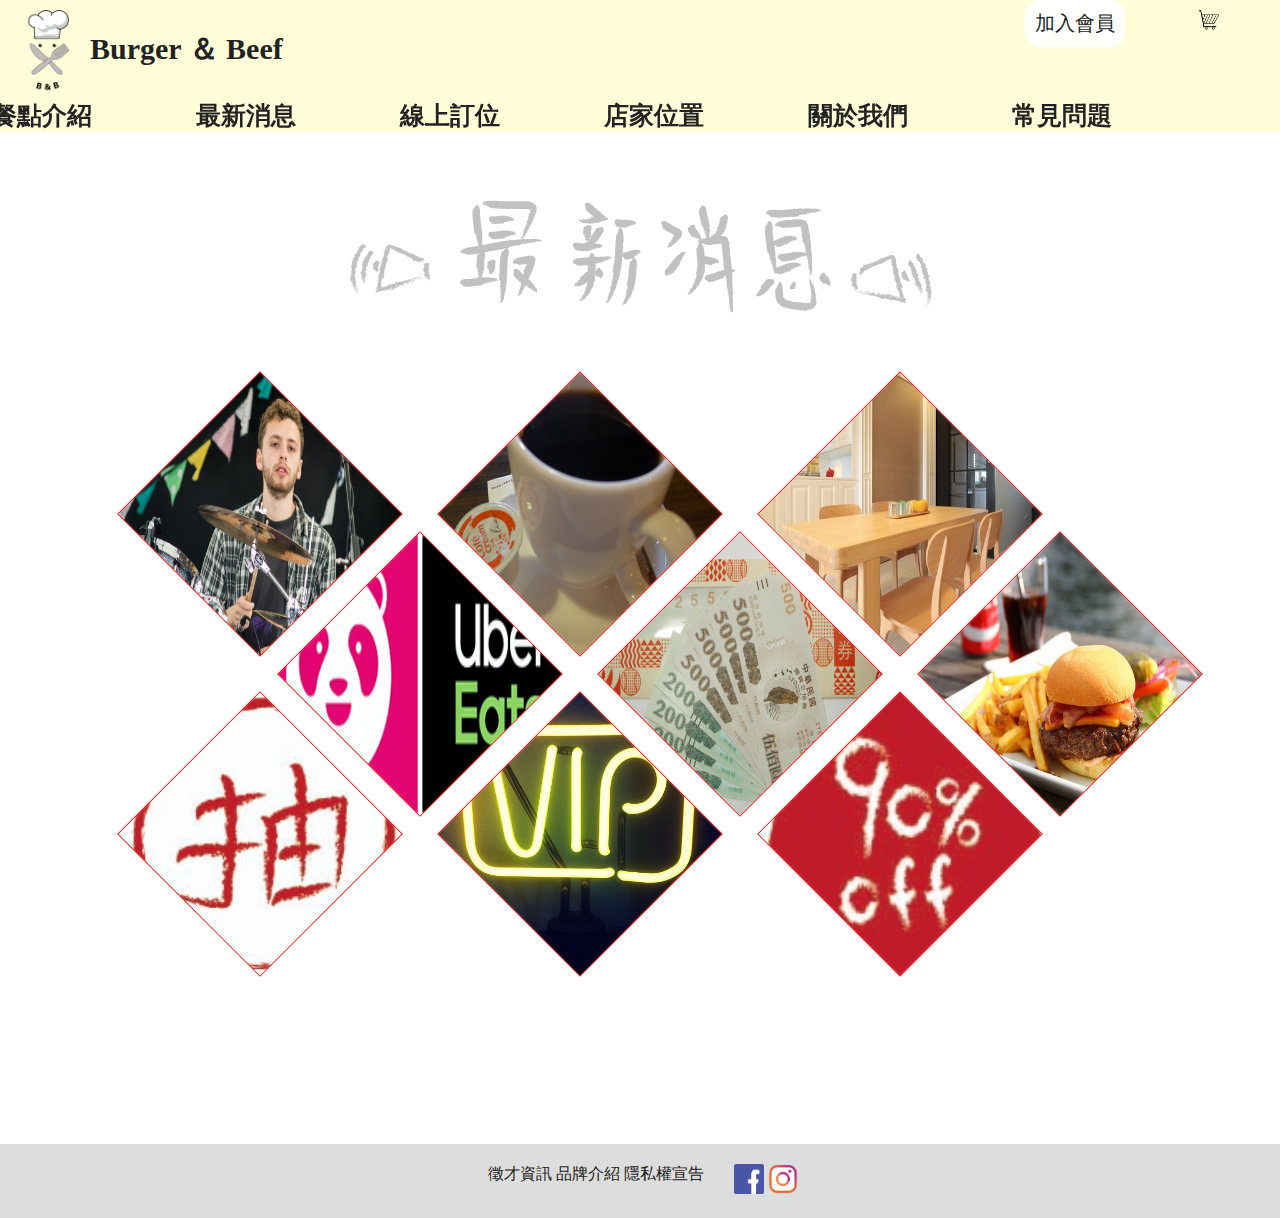
<file: 06.html>
<!DOCTYPE html>
<html lang="en">
<head>
    <meta charset="UTF-8">
    <meta http-equiv="X-UA-Compatible" content="IE=edge">
    <meta name="viewport" content="width=device-width, initial-scale=1.0">
    <title>Document</title>
    <link rel="stylesheet" href="06.css">
    <style>
    </style>
</head>
<body>
    <!-- /////////主標題+LOGO////////// -->
    <div class="header">
        <div class="logo">
            <a href="index.html"><img src="img/logo.png" alt="BB"></a>
            <a class="logoname" href="01.html" ><h2>Burger ＆ Beef</h2>
                </a>
                <div class="login">
                    <a href="#">加入會員</a>
                    <a href="#"><img src="img/shopping.png" alt=""></a>
                </div>
        </div>  
        <nav>
            <a href="05.html">餐點介紹</a>
            <a href="06.html">最新消息</a>
            <a href="04.html">線上訂位</a>
            <a href="02.html">店家位置</a>
            <a href="03.html">關於我們</a>
            <a href="07.html">常見問題</a>
        </nav>
    </div> 
    <!-- /////////活動說明////////// -->
    <div class="acttitle"><img src="img/new.png" alt=""></div>
      <ul class="newactivity">
          <li class="act activity1">
              <img src="img/OCT.jpg" alt="">
              <div class="acttxt">
                <a href=""><h3>十月天前來演唱!!</h3>
                <p>特別邀請十月天前來演唱，演唱歌曲有...</p></a>
              </div>
          </li>
          <li class="act activity2">
              <img src="img/coffee.jpg" alt="">
              <div class="acttxt">
                <a href=""><h3>精選哥倫比亞咖啡豆</h3>
                <p>新品哥倫比亞咖啡現磨現泡現喝，口味獨特...</p></a>
              </div>
          </li>
          <li class="act activity3">
              <img src="img/room.jpg" alt="">
              <div class="acttxt">
                <a href=""><h3>總統級包廂!</h3>
                <p>想要安安靜靜的吃飯嗎?<br>
                   目前特別預約...
                </p></a>
              </div>
          </li>
          <li class="act activity4">
              <img src="img/uber.jpg" alt="">
              <div class="acttxt">
                <a href=""><h3>全面外送</h3>
                <p>外送有福啦!!活動期間外送免運費!! <br> 詳情請查詢...</p></a>
              </div>
          </li>
          <li class="act activity5">
              <img src="img/5bba.jpg" alt="">
              <div class="acttxt">
                <a href=""><h3>振興方案</h3>
                <p>即日起使用振興五倍券，即刻享有超值小禮物乙份...</p></a>
              </div>
          </li>
          <li class="act activity6">
              <img src="img/burger6.jpg" alt="">
              <div class="acttxt">
                <a href=""><h3>買大送小</h3>
                <p>即日起至1/1，購買極致套餐系列贈送國王盤餐乙份...</p></a>
              </div>
          </li>
          <li class="act activity7">
              <img src="img/take.jpg" alt="">
              <div class="acttxt">
                <a href=""><h3>摸獎大禮包</h3>
                <p>12/1~1/1消費滿$999，即可參加摸獎乙次...</p></a>
              </div>
          </li>
          <li class="act activity8">
              <img src="img/vip.jpg" alt="">
              <div class="acttxt">
                <a href=""><h3>VIP貴賓須知</h3>
                <p>辦有VIP客戶您好，目前VIP方案享有以下優惠...</p></a>
              </div>
          </li>
          <li class="act activity9">
              <img src="img/90.jpg" alt="">
              <div class="acttxt">
                <a href=""><h3>【滿$888,享9折】
                </h3>
                <p>任一期間，消費滿$888,享9折優惠</p></a>
              </div>
          </li>
      </ul>
    <!-- /////////底部說明////////// -->
        <div class="footer">
            <div class="fttxt">
                <a href="">徵才資訊</a>
                <a href="">品牌介紹</a>
                <a href="">隱私權宣告</a>
            </div>
            <div class="fb">
                <a href="">
                    <img src="img/fb.png" alt="">
                </a>
                <a href="">
                    <img src="img/ig.png" alt="">
                </a>
            </div>
        </div>
</body>
</html>
</file>
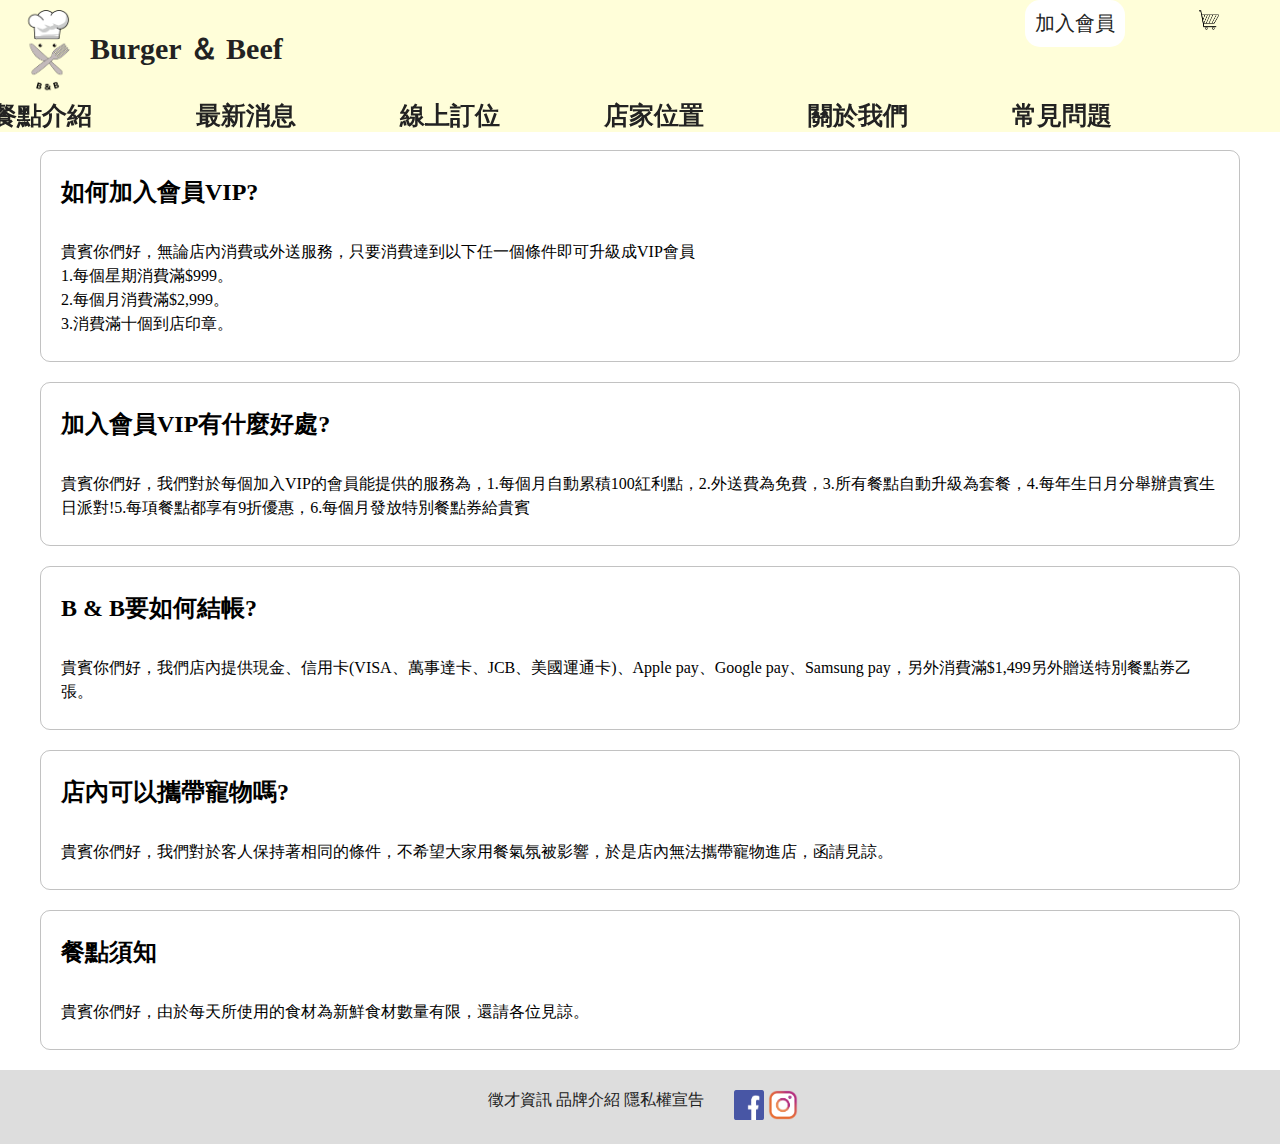
<file: 07.html>
<!DOCTYPE html>
<html lang="en">
<head>
    <meta charset="UTF-8">
    <meta http-equiv="X-UA-Compatible" content="IE=edge">
    <meta name="viewport" content="width=device-width, initial-scale=1.0">
    <title>Document</title>
    <link rel="stylesheet" href="07.css">
    <link rel="stylesheet" href="naxx.css">
    
    <style>
    </style>
</head>
<body>
    <!-- /////////主標題+LOGO////////// -->
    <div class="header">
        <div class="logo">
            <a href="index.html"><img src="img/logo.png" alt="BB"></a>
            <a class="logoname" href="01.html" ><h2>Burger ＆ Beef</h2>
                </a>
                <div class="login">
                    <a href="#">加入會員</a>
                    <a href="#"><img src="img/shopping.png" alt=""></a>
                </div>
        </div>  
        <nav>
            <a href="05.html">餐點介紹</a>
            <a href="06.html">最新消息</a>
            <a href="04.html">線上訂位</a>
            <a href="02.html">店家位置</a>
            <a href="03.html">關於我們</a>
            <a href="07.html">常見問題</a>
        </nav>
    </div> 
    <!-- /////////常見問題////////// -->
       <div class="anyquestion">
           <div class="question">
               <h2>如何加入會員VIP?</h2>
               <p>貴賓你們好，無論店內消費或外送服務，只要消費達到以下任一個條件即可升級成VIP會員<br>
                1.每個星期消費滿$999。<br>
                2.每個月消費滿$2,999。<br>
                3.消費滿十個到店印章。
               </p>
           </div>
           <div class="question">
               <h2>加入會員VIP有什麼好處?</h2>
               <p>貴賓你們好，我們對於每個加入VIP的會員能提供的服務為，1.每個月自動累積100紅利點，2.外送費為免費，3.所有餐點自動升級為套餐，4.每年生日月分舉辦貴賓生日派對!5.每項餐點都享有9折優惠，6.每個月發放特別餐點券給貴賓
               </p>
           </div>
           <div class="question">
               <h2>B & B要如何結帳?</h2>
               <p>貴賓你們好，我們店內提供現金、信用卡(VISA、萬事達卡、JCB、美國運通卡)、Apple pay、Google pay、Samsung pay，另外消費滿$1,499另外贈送特別餐點券乙張。
               </p>
           </div>
           <div class="question">
               <h2>店內可以攜帶寵物嗎?</h2>
               <p>貴賓你們好，我們對於客人保持著相同的條件，不希望大家用餐氣氛被影響，於是店內無法攜帶寵物進店，函請見諒。
           </div>
           <div class="question">
               <h2>餐點須知</h2>
               <p>貴賓你們好，由於每天所使用的食材為新鮮食材數量有限，還請各位見諒。
               </p>
           </div>
       </div>
    <!-- /////////底部說明////////// -->
        <div class="footer">
            <div class="fttxt">
                <a href="">徵才資訊</a>
                <a href="">品牌介紹</a>
                <a href="">隱私權宣告</a>
            </div>
            <div class="fb">
                <a href="">
                    <img src="img/fb.png" alt="">
                </a>
                <a href="">
                    <img src="img/ig.png" alt="">
                </a>
            </div>
        </div>
</body>
</html>
</file>
<file: 01.css>
*{
    margin: 0px;
    padding: 0px;
}
/* LOGO+主選單 */
.header{
    width: 100%;
    position: relative;
    background-color: #FFFED9;
    position:fixed;
    top: 0;
    z-index: 1;
}
.header a{
    text-decoration: none;
    color: #222;
    font-size: 30px;
    display: inline-block;
}
.header  nav  a{
    position: relative;
    right : 10%;
    padding-right: 30px;
    padding-left: 40px;
    font-size: 25px;
    font-weight: bold;
}
.header  nav  a:hover{
    background-color: #fff;
}
.header img{
    width: 50px;
    margin-top: 10px;   
}
.header nav{
    text-align: right;
    position: relative;
    right: 10px;
    width: 100%;
}
.header nav a{
    margin-left: 30px;
}
.logo{
    display: flex;
}
.logo a{
    color: #222;
    font-size: 20px;
    margin: auto;
    margin-left: 20px;
    
}
.logoname{
    width: 100%;
    margin-left: 50px;
    position: relative;
    font-weight: bolder;
} 
.login{
    display:block;
    width: 30%;
    justify-content: flex-end;
}
.login a:nth-child(1){
    padding: 10px;
    margin-right: 50px;
    border-radius: 15px;
    background-color: #fff; 
}
.login img{
    width: 20px;
    height: 20px;
}
.wrap{
    display: flex;
    justify-content: center;
    align-content: center;
    margin: auto;
    margin-top: 160px;
    padding: 20px 0px;
}
.wrap img{
    width: 1200px;
    height: 500px;
}

/* 餐點介紹 */
.menu{
    margin-top: 100px;
}
.menu h2{
    font-size: 50px;
    text-align: center;
    padding: 30px ;
}
.menu h2::before{
    content: '';
    border-top: 10px solid #ddda;
    border-left: 10px solid #bbb0;
    border-right: 10px solid #bbb0;
    width: 600px;
    display: flex;
    position: relative;
    top : 40px
}
.menu h2::after{
    content: '';
    border-top: 10px solid #ddda;
    border-left: 10px solid #bbb0;
    border-right: 10px solid #bbb0;
    width: 600px;
    display: flex;
    position: relative;
    right:-600px
}
.menuanimation{
    margin: auto;
    width: 1000px;
    height: 1000px;
    background: url(img/burger3.jpg);
    background-repeat: no-repeat;
    background-size: contain;
    position: relative;
    border-radius: 10px ;
}
.menuimgcow{
    width: 300px;
    height: 75px;
    background-color: #ff0;
    overflow: hidden;
    border-radius: 0px 0px 150px 0px;
    position: absolute;
    top:20px;
    left:-20px;
    opacity: 50%;
}
.menuimgcow img{
    position: relative;
    top : -50px;
}
.menuimgsheep{
    width: 300px;
    height: 75px;
    background-color: #ff0;
    overflow: hidden;
    border-radius: 0px 0px 150px 0px;
    position: absolute;
    top:140px;
    left:-20px;
    opacity: 50%;
}
.menuimgpig{
    width: 400px;
    height: 75px;
    background-color: #ff0;
    overflow: hidden;
    border-radius: 0px 0px 150px 0px;
    position: absolute;
    top:260px;
    left:-20px;
}
.menuimgpig img{
    position: relative;
    top : -30px;
}
.menuimgchicken{
    width: 300px;
    height: 75px;
    background-color: #ff0;
    overflow: hidden;
    border-radius: 0px 0px 150px 0px;
    position: absolute;
    top:380px;
    left:-20px;
    opacity: 50%;
}
.menuimgchicken img{
    position: relative;
    top: -30px;
}
.menuimgdrink{
    width: 300px;
    height: 75px;
    background-color: #ff0;
    overflow: hidden;
    border-radius: 0px 0px 150px 0px;
    position: absolute;
    top:500px;
    left:-20px;
    opacity: 50%;
}
.menuimgdrink img{
    position: relative;
    top:-60px;
}
.menufoot{
    width: 1200px;
    display: flex;
    margin: auto;
    margin-top: -300px;

}
.menufoot img{
    width: 300px;
    height: 200px;
    border-radius: 10px;
    overflow: hidden;
}
.menufood{
    text-align: start;
    padding: 20px;
    line-height: 50px;
    border-radius: 10px ;
    margin: auto;
    box-shadow:5px 3px 1px 1px #ccc;
}
.menufood h3{
    font-size: 30px;
}
.menufood h4{
    font-size: 30px;
}
.menufood a{
    width: 100px;
    text-decoration: none;
    background-color: #f45;
    padding: 10px;
    font-size: 20px;
    font-weight: bolder;
    color: #333;
    margin-left: 100px;
    border-radius: 10px;
}
.moremenu{
    display: inline-block;
}
.moremenu a{
    right: -1315px;
    top:10px;
    position: relative;
}
.acttitle{
    margin-top: 100px;
}
.activity{
    display: flex;
    margin-left: 100px;
    margin-right: 100px;
    box-sizing: border-box;
}
.acttitle h2{
    font-size: 50px;
    padding: 20px;
    text-align: center;
    /* margin-top: 200px; */
}
.acttitle h2::before{
    content: '';
    border-top: 10px solid #ddda;
    border-left: 10px solid #bbb0;
    border-right: 10px solid #bbb0;
    width: 600px;
    display: flex;
    position: relative;
    top : 40px
}
.acttitle h2::after{
    content: '';
    border-top: 10px solid #ddda;
    border-left: 10px solid #bbb0;
    border-right: 10px solid #bbb0;
    width: 600px;
    display: flex;
    position: relative;
    right:-600px
}
.actgift{
    width: 100%;
    line-height:30px;
    padding: 20px;
    margin-left:5px;
    margin-right: 5px;
    border-radius: 10px ;
    box-shadow:5px 3px 1px 1px #ccc;    
}
.actgift h3{
    text-align: center;
}
.actgift img{
    border-radius: 10px;
    margin-left: 91.5px;
}
.actgift p{
    padding-left: 25px;
    padding-right: 25px;
}
.actmore img{
    position: relative;
    right: -1300px;
    top:10px
}
.footer{
    width: 97.35%;
    background-color: #ddd;
    display: flex;
    justify-content: center;
    padding: 20px;
    margin-top: 50px;
}
.fttxt a{
    width: 300px;
    text-decoration: none;
    color: #222;
}
.fb{
    margin-left: 30px;
}
.fb a{
    text-decoration: none;
}
.fb img{
    width: 30px;
    height: 30px;

}
</file>
<file: 02.css>
*{
    margin: 0px;
    padding: 0px;
}
/* LOGO+主選單 */
.header{
    width: 100%;
    background-color: #FFFED9;
    position:fixed;
    top:0;
    z-index: 1;
}
.header a{
    text-decoration: none;
    color: #222;
    font-size: 30px;
    display: inline-block;
}
.header  nav  a{
    position: relative;
    right : 10%;
    padding-right: 30px;
    padding-left: 40px;
    font-size: 25px;
    font-weight: bold;
}
.header  nav  a:hover{
    background-color: #fff;
}
.header img{
    width: 50px;
    margin-top: 10px;   
}
.header nav{
    text-align: right;
    position: relative;
    right: 10px;
    width: 100%;
}
.header nav a{
    margin-left: 30px;
}
.logo{
    display: flex;
}
.logo a{
    color: #222;
    font-size: 20px;
    margin: auto;
    margin-left: 20px;
    
}
.logoname{
    width: 100%;
    margin-left: 50px;
    position: relative;
    font-weight: bolder;
} 
.login{
    display:block;
    width: 30%;
    justify-content: flex-end;
}
.login a:nth-child(1){
    padding: 10px;
    margin-right: 50px;
    border-radius: 15px;
    background-color: #fff; 
}
.login img{
    width: 20px;
    height: 20px;
}
.wrap img{
    width: 100%;
    height: 600px;
}
/* //////////////////地圖/////////////// */
.mapbgc{
    width: 1200PX;
    height: 500px;
    background-color: #fffeda;
    border-radius: 100px;
    margin: auto;
    margin-top: 150px;
    position: relative;
}
.mapbgc h1{
    text-align: center;
    font-size: 60px;
    color: #7779;
    line-height: 1.5;
}
.mapbgc h1::before{
    content: '';
    height: 2px;
    background-color: #6666;
    width: 35%;
    position: absolute;
    top:45px;
    left: 30px;
}
.mapbgc h1::after{
    content: '';
    height: 2px;
    background-color: #6666;
    width: 35%;
    position: absolute;
    top:45px;
    right: 30px;
}
.mapleftright{
    width: 100%;
    display: flex;
    justify-content: center;
    align-items: center;
}
.mapimg{
    width: 50%;
    height: 400px;
}
.mapimg img{
    width: 100%;
    height: 100%;
    vertical-align: top;
}
.maptxt{
    text-align: center;
    line-height: 50px;
    margin: 0 30px;
    border-radius: 20px;
    padding: 20px;
    background-color: #fff;
}
.maptxt h3{
    font-size: 24px;
    font-weight: bold;
}
.maptxt h3::after{
    content: '';
    height: 3px;
    display: block;
    background-color:#ff4b5f66;
}
.maptxt p{
    text-align: start;
    font-size: 18px;
    font-weight: bold;
}
/* ///////////////底部/////////////// */
.footer{
    width: 97.35%;
    background-color: #ddd;
    display: flex;
    justify-content: center;
    padding: 20px;
    margin-top: 50px;
    /* position: fixed; */
    bottom: 0;
}
.fttxt a{
    width: 300px;
    text-decoration: none;
    color: #222;
}
.fb{
    margin-left: 30px;
}
.fb a{
    text-decoration: none;
}
.fb img{
    width: 30px;
    height: 30px;

}
</file>
<file: 03.css>
*{
    margin: 0px;
    padding: 0px;
}
/* LOGO+主選單 */
.header{
    width: 100%;
    background-color: #FFFED9;
    position:fixed;
    top:0;
    z-index: 1;
}
.header a{
    text-decoration: none;
    display: inline-block;
}
.header  nav  a{
    position: relative;
    right : 10%;
    padding-right: 30px;
    padding-left: 40px;
    font-size: 25px;
    font-weight: bold;
}
.header  nav  a:hover{
    background-color: #fff;
}
.header img{
    width: 50px;
    margin-top: 10px;   
}
.header nav{
    text-align: right;
    position: relative;
    right: 10px;
    width: 100%;
}
.header nav a{
    margin-left: 30px;
    color: #222;
}
.logo{
    display: flex;
}
.logo a{
    color: #222;
    font-size: 20px;
    margin: auto;
    margin-left: 20px;
}
.logoname{
    width: 100%;
    margin-left: 50px;
    position: relative;
    font-weight: bolder;
} 
.login{
    display:block;
    width: 30%;
    justify-content: flex-end;
}
.login a:nth-child(1){
    padding: 10px;
    margin-right: 50px;
    border-radius: 15px;
    background-color: #fff; 
}
.login img{
    width: 20px;
    height: 20px;
}
.wrap img{
    width: 100%;
    height: 600px;
}
/* /////////////關於我們//////////// */

.about{
    width: 1200px;
    padding: 20px;
    background-color: #fffed9;
    border-radius: 100px;
    margin: auto;
    margin-top: 150px;
}
.aboutme{
    display: flex;
}
.about h1{
    text-align: center;
    font-size: 60px ;
    opacity: 30%;
}
.aboutme p{
    text-align: start;
    display: block;
    width: 50%;
    font-size: 18px;
    font-weight: bold;
    line-height: 40px;
    padding: 40px;
}
.aboutimg{
    width: 360px;
    height: 360px;
    background-color: #f00;
    margin: auto;
    margin-top: 40px;
    border-radius: 100px;
    background: url(img/room.jpg);
    background-repeat: no-repeat;
}
.pinpie{
    width: 100%;
    margin-bottom: 50px;
}
.insist{
    display: flex;
    justify-content: center;
    margin-top: 50px;
}
.indough{
    width: 300px;
    overflow: hidden;
    position: relative;
    margin-right: 10px;
    border-radius: 10px;

}
.indough img{
    position: relative;
    left: -120px;
    vertical-align: top;
}
.intxt{
    width: 100%;
    height: 100%;
    padding: 20px;
    background-color: #222d;
    position: absolute;
    top: 0;
    right: 0;
    left: 0;
    bottom: 0;
    opacity: 0;
    transition: .5s;
}
.intxt h2{
    display: inline-block;
    text-align: center;
    margin-top: 40px;
    font-size: 24px;
    color: #ddd;
    line-height: 2;
    margin: 20px 0px;
    padding-right: 30px;
}
.intxt p{
    display: inline-block;
    /* box-sizing: border-box; */
    padding-right: 20px;
    margin: 20px 0px;
    font-size: 18px;
    color: #ddd;
    line-height: 2;
}
.intxt:hover{
    opacity: 1;
}
.inmeat{
    width: 300px;
    height: 400px;
    overflow: hidden;
    position: relative;
    background-color: #aaf;
    margin-right: 10px;
    margin-left: 10px;
    border-radius: 10px;
}
.inmeat img{
    position: relative;
    left: -220px;
    top:-100px;
    vertical-align: top;
}
.intaste{
    width: 300px;
    height: 400px;
    overflow: hidden;
    background-color: #afa;
    position: relative;
    margin-left: 10px;
    border-radius: 10px;
}
.intaste img{
    position: relative;
    left: -120px;
    top:-100px
}
.big h1{
    text-align: center;
    margin-top: 100px;  
    font-size: 42px;
    border-bottom: 1px solid #999;
}
.big p{
    text-align: center;
    font-size: 18px;
    margin-top: 50px;
}
/* ////////////底部///////////////// */
.footer{
    width: 97.35%;
    background-color: #ddd;
    display: flex;
    justify-content: center;
    padding: 20px;
    /* margin-top: 50px; */
    /* position: fixed;
    bottom: 0; */
}
.fttxt a{
    width: 300px;
    text-decoration: none;
    color: #222;
}
.fb{
    margin-left: 30px;
}
.fb a{
    text-decoration: none;
}
.fb img{
    width: 30px;
    height: 30px;

}
</file>
<file: 04.css>
*{
    margin: 0px;
    padding: 0px;
}
/* LOGO+主選單 */
.header{
    width: 100%;
    background-color: #FFFED9;
    position:fixed;
    top:0;
    z-index: 1;
}
.header a{
    text-decoration: none;
    display: inline-block;
}
.header  nav  a{
    position: relative;
    right : 10%;
    padding-right: 30px;
    padding-left: 40px;
    font-size: 25px;
    font-weight: bold;
}
.header  nav  a:hover{
    background-color: #fff;
}
.header img{
    width: 50px;
    margin-top: 10px;
}   
.header nav{
    text-align: right;
    position: relative;
    right: 10px;
    width: 100%;
}
.header nav a{
    margin-left: 30px;
    color: #222;
}
.logo{
    display: flex;
}
.logo a{
    color: #222;
    font-size: 20px;
    margin: auto;
    margin-left: 20px;
    
}
.logoname{
    width: 100%;
    margin-left: 50px;
    position: relative;
    font-weight: bolder;
} 
.login{
    display:block;
    width: 30%;
    justify-content: flex-end;
}
.login a:nth-child(1){
    padding: 10px;
    margin-right: 50px;
    border-radius: 15px;
    background-color: #fff; 
}
.login img{
    width: 20px;
    height: 20px;
}
.wrap img{
    width: 100%;
    height: 600px;
}
/* /////////////////線上訂位////////////// */
.online{
    background-color: #6661;
    /* display: flex; */
    justify-content: center;
    margin:auto;
    text-align: center;
    margin-top: 170px;
    margin-bottom: 50px;
    border-radius: 300px;
    width: 1200px;
    padding: 50px;
}
.inputbox{
    background-color: #FFFED9;
    width: 500px;
    padding: 20px;
    border-radius: 100px;
    box-shadow: 2px 2px 2px #aaa9;
    margin: auto;
    margin-top: 40px;
}
.inputbox h3{
    font-size: 20px;
    color: #0009;
}
.inputbox input{
    border-radius: 3px;
    border: none;
    padding: 10px 10px;
    width: 200px;
    height: 20px;
    text-align: center;
    margin: 10px 0px;
    background-color: #ddd9;
}
.inputbox select{
    border-radius: 3px;
    border: none;
    padding: 3px 10px;
    width: 220px;
    height: 40px;
    text-align: center;
    margin: 10px 0px;
}
.inputbox button{
    display: block;
    margin: auto;
    margin-top: 20px;
    background: none;
    border: 0;
    outline: 0;
    cursor: pointer;
}
.inputbox button img{
    width: 100px;
    height: 100px;
    transform:rotate(5deg);
}
/* //////////////底部///////////////// */
.footer{
    width: 97.35%;
    background-color: #ddd;
    display: flex;
    justify-content: center;
    padding: 20px;
    /* position: fixed;
    bottom: 0; */
}
.fttxt a{
    width: 300px;
    text-decoration: none;
    color: #222;
}
.fb{
    margin-left: 30px;
}
.fb a{
    text-decoration: none;
}
.fb img{
    width: 30px;
    height: 30px;
}
</file>
<file: 05.css>
*{
    margin: 0px;
    padding: 0px;
}
/* LOGO+主選單 */
.header{
    width: 100%;
    background-color: #FFFED9;
    position:fixed;
    top:0;
    z-index: 1;
    /* opacity: 10%; */
}
.header a{
    text-decoration: none;
    display: inline-block;
}
.header  nav  a{
    position: relative;
    right : 10%;
    padding-right: 30px;
    padding-left: 40px;
    font-size: 25px;
    font-weight: bold;
}
.header  nav  a:hover{
    background-color: #fff;
}
.header img{
    width: 50px;
    margin-top: 10px;
}   
.header nav{
    text-align: right;
    position: relative;
    right: 10px;
    width: 100%;
}
.header nav a{
    margin-left: 30px;
    color: #222;
}
.logo{
    display: flex;
}
.logo a{
    color: #222;
    font-size: 20px;
    margin: auto;
    margin-left: 20px;
    
}
.logoname{
    width: 100%;
    margin-left: 50px;
    position: relative;
    font-weight: bolder;
} 
.login{
    display:block;
    width: 30%;
    justify-content: flex-end;
}
.login a:nth-child(1){
    padding: 10px;
    margin-right: 50px;
    border-radius: 15px;
    background-color: #fff; 
}
.login img{
    width: 20px;
    height: 20px;
}
.wrap img{
    width: 100%;
    height: 600px;
}
/* /////////////餐點介紹////////// */
.menu{
    width: 1200px;
    display: flex;
    margin: auto;   
    /* flex-wrap: wrap; */
}
.menutitle{
    margin-left: 175px;
    margin-top: 200px;
    padding: 20px 0px;
    color: #999;
}
.menusecondtitle{
    margin-left: 175px;
    margin-top: 30px;
    /* margin-bottom: -30px; */
    padding: 20px 0px;
    color: #999;
}
.burger{
    width: 268px;
    margin: 15px;
    transition: .5s;
}
.burger:hover{
    transform: translateY(-20px);
}
.burger img{
    width: 100%;
    height: 200px;
    border-radius: 10%;
}
.burger h2{
    border-bottom: 1px solid #6666;
    padding-bottom: .3em;
    margin-bottom: .3em;
    font-weight: 1000 ;
    font-size: 24px;
}
.burger h3{
    font-size: 18px;
}
.burgersec{
    width: 268px;
    margin: 15px;
    transition: .5s;
}
.burgersec:hover{
    transform: translateY(-20px);
}
.burgersec img{
    width: 100%;
    height: 200px;
    border-radius: 10%;
}
.burgersec h2{
    border-bottom: 1px solid #6666;
    padding-bottom: .3em;
    margin-bottom: .3em;
    font-weight: 1000 ;
    font-size: 24px;
}
.burgersec h3{
    font-size: 18px;
}
.burgerfour{
    width: 268px;
    margin: 15px;
    transition: .5s;
}
.burgerfour:hover{
    transform: translateY(-20px);
}
.burgerfour img{
    width: 100%;
    height: 200px;
    border-radius: 10%;
}
.burgerfour h2{
    border-bottom: 1px solid #6666;
    padding-bottom: .3em;
    margin-bottom: .3em;
    font-weight: 1000 ;
}
/* /////////////底部///////////// */
.footer{
    width: 97.35%;
    background-color: #ddd;
    display: flex;
    justify-content: center;
    padding: 20px;
    /* position: fixed;
    bottom: 0; */
}
.fttxt a{
    width: 300px;
    text-decoration: none;
    color: #222;
}
.fb{
    margin-left: 30px;
}
.fb a{
    text-decoration: none;
}
.fb img{
    width: 30px;
    height: 30px;

}
</file>
<file: 06.css>
*{
    margin: 0px;
    padding: 0px;
}
/* LOGO+主選單 */
.header{
    width: 100%;
    background-color: #FFFED9;
    position:fixed;
    top:0;
    z-index: 1;
}
.header a{
    text-decoration: none;
    display: inline-block;
}
.header  nav  a{
    position: relative;
    right : 10%;
    padding-right: 30px;
    padding-left: 40px;
    font-size: 25px;
    font-weight: bold;
}
.header  nav  a:hover{
    background-color: #fff;
}
.header img{
    width: 50px;
    margin-top: 10px;
}   
.header nav{
    text-align: right;
    position: relative;
    right: 10px;
    width: 100%;
}
.header nav a{
    margin-left: 30px;
    color: #222;
}
.logo{
    display: flex;
}
.logo a{
    color: #222;
    font-size: 20px;
    margin: auto;
    margin-left: 20px;
    
}
.logoname{
    width: 100%;
    margin-left: 50px;
    position: relative;
    font-weight: bolder;
} 
.login{
    display:block;
    width: 30%;
    justify-content: flex-end;
}
.login a:nth-child(1){
    padding: 10px;
    margin-right: 50px;
    border-radius: 15px;
    background-color: #fff; 
}
.login img{
    width: 20px;
    height: 20px;
}
.wrap img{
    width: 100%;
    height: 600px;
}
/* //////////////活動說明////////////// */
.acttitle{
    width: 1080px;
    margin: auto;
    margin-top: 200px;
    vertical-align: top;
    display: flex;
    justify-content: center;
}
.newactivity{
    width: 1080px;
    margin: auto;
    padding: 100px 0px;
    margin-bottom: 150px;
    display: flex;
    flex-wrap: wrap;
}
.newactivity li{
    width: 200px;
    height: 200px;
    text-align: center;
    line-height: 200px;
    margin: 0 60px -40px;
    list-style: none;
    position: relative;
    outline: 1px solid #f00;
    transform: rotate(45deg);
    overflow: hidden;
}
.acttxt{
    opacity: 0;
    transition:.1s;
}
.acttxt h3{
    position:absolute;
    transform: rotate(-45deg);
    color: #fff;
    font-size: 21px;
    top: -30px;
    left: -30px;
    right: 0;
    bottom: 0;
    z-index: 2;
}
.acttxt p{
    position:absolute;
    transform: rotate(-45deg);
    color: #fff;
    font-size: 12px;
    top: 70px;
    left: 70px;
    right: 0;
    bottom: 0;
    line-height: 30px;
    z-index: 2;
}
li:nth-child(n+4){
    left: 160px;
}
li:nth-child(n+7){
    left: 0px;
}
.act{
    position: relative;
}
.act img{
    width: 100%;
    height: 100%;
    transform: rotate(-45deg)scale(1.6);   
}
.act::before{
    content: '';
    position: absolute;
    z-index: 1;
    width: 200px;
    height: 200px;
    background-color: rgba(0,0,0,.6);
    opacity: 0;
    transition: .1s;
}
.act:hover .acttxt{
    opacity: 1;
}
.act:hover::before{
    opacity: 1;
}

/* //////////////底部說明////////////// */
.footer{
    width: 97.35%;
    background-color: #ddd;
    display: flex;
    justify-content: center;
    padding: 20px;
}
.fttxt a{
    width: 300px;
    text-decoration: none;
    color: #222;
}
.fb{
    margin-left: 30px;
}
.fb a{
    text-decoration: none;
}
.fb img{
    width: 30px;
    height: 30px;

}
</file>
<file: 07.css>
.anyquestion{
    width: 1200px;
    /* height: 500px; */
    /* background-color: #aff; */
    margin: auto;
    margin-top: 150px;
}
.question{
    width: 100%;
    box-sizing: border-box;
    border:1px solid #6666;
    border-radius: 10px;
    padding: 20px 20px;
    margin: 20px 0px;
    /* transition: .3s; */
}
.question h2{
    padding: 5px 0px;
}
.question h2:after{
    content: '';
    display: block;
    width: 0%;
    height: 2px;
    margin: 10px 0;
    background-color: #ff4b5f66;
    transition: .5s;
}
.question p{
    padding: 5px 0px;
    line-height: 1.5;
}
.question:hover{
    background-color: #ffa;
}
.question:hover h2:after{
    width: 100%;
}
</file>
<file: naxx.css>
*{
    margin: 0px;
    padding: 0px;
}
/* LOGO+主選單 */
.header{
    width: 100%;
    background-color: #FFFED9;
    position:fixed;
    top:0;
    z-index: 1;
}
.header a{
    text-decoration: none;
    display: inline-block;
}
.header  nav  a{
    position: relative;
    right : 10%;
    padding-right: 30px;
    padding-left: 40px;
    font-size: 25px;
    font-weight: bold;
}
.header  nav  a:hover{
    background-color: #fff;
}
.header img{
    width: 50px;
    margin-top: 10px;
}   
.header nav{
    text-align: right;
    position: relative;
    right: 10px;
    width: 100%;
}
.header nav a{
    margin-left: 30px;
    color: #222;
}
.logo{
    display: flex;
}
.logo a{
    color: #222;
    font-size: 20px;
    margin: auto;
    margin-left: 20px;
    
}
.logoname{
    width: 100%;
    margin-left: 50px;
    position: relative;
    font-weight: bolder;
} 
.login{
    display:block;
    width: 30%;
    justify-content: flex-end;
}
.login a:nth-child(1){
    padding: 10px;
    margin-right: 50px;
    border-radius: 15px;
    background-color: #fff; 
}
.login img{
    width: 20px;
    height: 20px;
}
.wrap img{
    width: 100%;
    height: 600px;
}
.footer{
    width: 97.35%;
    background-color: #ddd;
    display: flex;
    justify-content: center;
    padding: 20px;
    /* position: fixed;
    bottom: 0; */
}
.fttxt a{
    width: 300px;
    text-decoration: none;
    color: #222;
}
.fb{
    margin-left: 30px;
}
.fb a{
    text-decoration: none;
}
.fb img{
    width: 30px;
    height: 30px;

}
</file>
